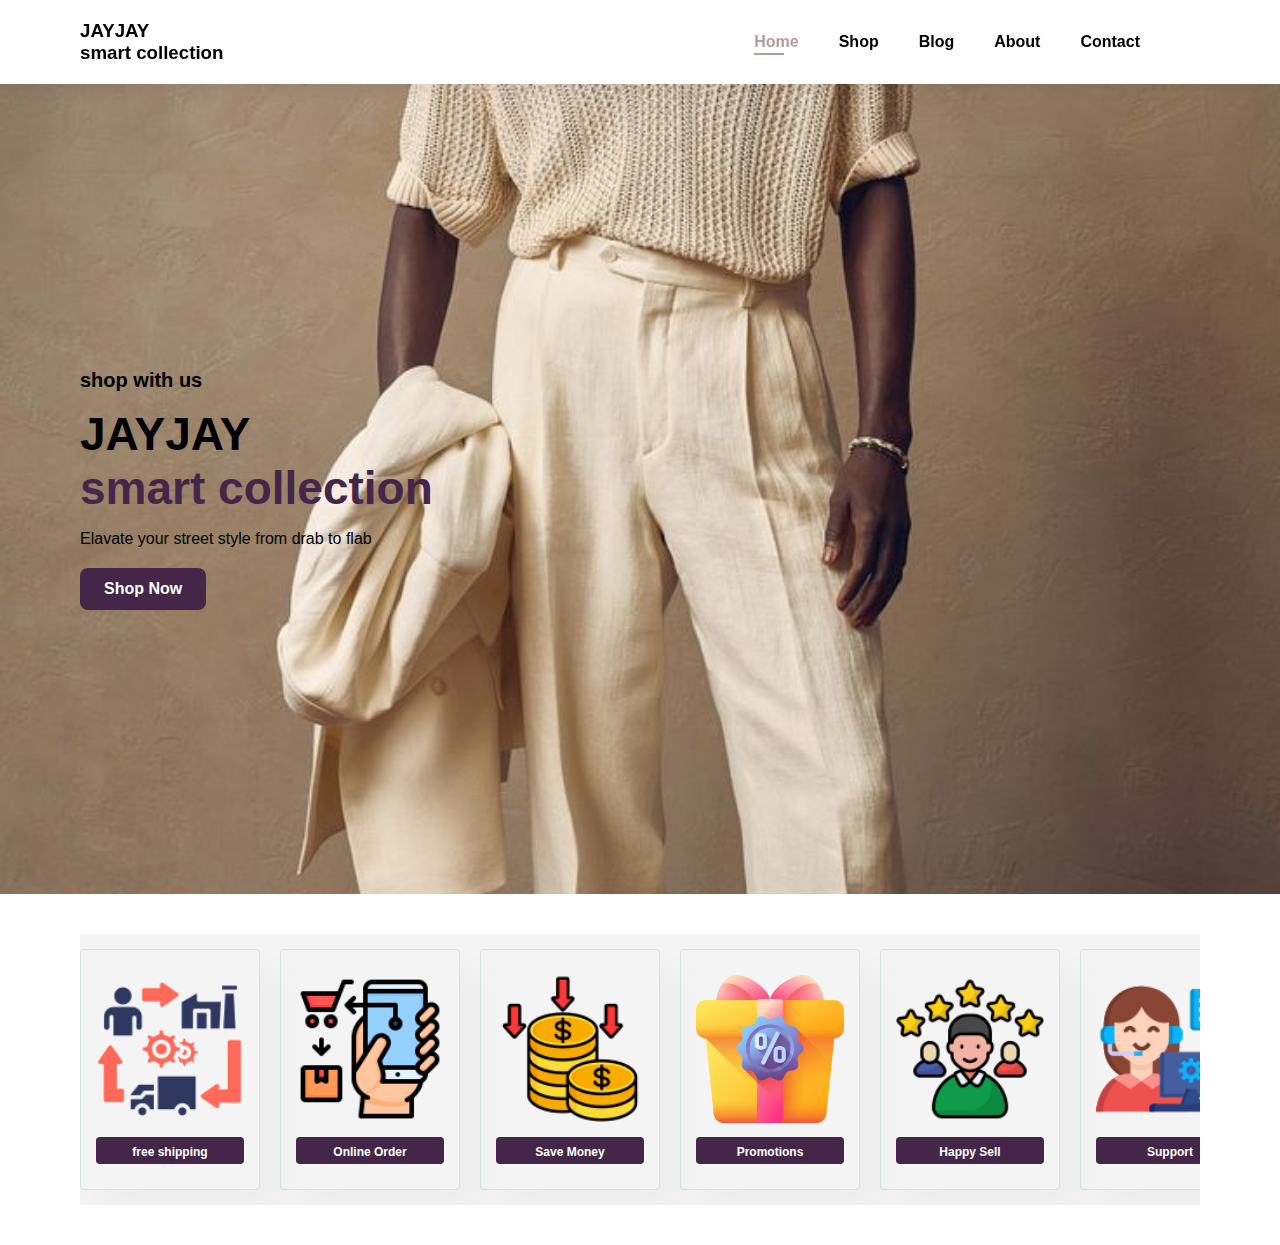
<file: index.html>
<!DOCTYPE html>
<html lang="en">
<head>
    <meta charset="UTF-8">
    <meta name="viewport" content="width=, initial-scale=1.0">
    <title>jayjay collection</title>
    <link rel="stylesheet" href="style.css">
        <link rel="stylesheet" href="https://cdnjs.cloudflare.com/ajax/libs/font-awesome/6.5.2/css/all.min.css" integrity="sha512-SnH5WK+bZxgPHs44uWIX+LLJAJ9/2PkPKZ5QiAj6Ta86w+fsb2TkcmfRyVX3pBnMFcV7oQPJkl9QevSCWr3W6A==" crossorigin="anonymous" referrerpolicy="no-referrer" />
</head>
<body>
    <section id="header">
        <h3>JAYJAY <br> <span>smart collection </span></h3>
         
        <div >
            <ul id="navbar">
                <li> <a class="active" href="index.html">Home</a></li>
                <li> <a href="shop.html">Shop</a></li>
                <li> <a href="blog.html">Blog</a></li>
                <li> <a href="about.html">About</a></li>
                <li> <a href="contact.html">Contact</a></li>
                <li> <a href="cart.html"></a><i class="fa fa-shopping-cart" aria-hidden="true"></i></li>

            </ul>
        </div>
   </section>

   <section id="hero">
    <h4>shop with us</h4>
    <h2>JAYJAY <br> <span>smart collection</span> </h2>
      <p>Elavate your street style from drab to flab</p>
        <button class="custom-button">Shop Now</button>
   </section>

    <section id="features" class="section-p1">

         <div class="scroll-container">
    <div class="scroll-track">

        <div class="fe-box">
           <img src="images/supply-chain.png" alt="" >
           <h6>free shipping</h6>
        </div>

         <div class="fe-box">
           <img src="images/online-shopping.png" alt="" >
           <h6>Online Order</h6>
        </div>

         <div class="fe-box">
           <img src="images/reduce-cost.png" alt="" >
           <h6>Save Money</h6>
        </div>

         <div class="fe-box">
           <img src="images/gift.png" alt="" >
           <h6>Promotions</h6>
        </div>

         <div class="fe-box">
           <img src="images/customer.png" alt="" >
           <h6>Happy Sell</h6>
        </div>

            <div class="fe-box">
            <img src="images/technical-support.png" alt="" >
            <h6>Support</h6>
            </div>

            <div class="fe-box"><img src="images/supply-chain.png" alt=""><h6>Free Shipping</h6></div>
      <div class="fe-box"><img src="images/online-shopping.png" alt=""><h6>Online Order</h6></div>
        <div class="fe-box"><img src="images/reduce-cost.png" alt=""><h6>Save Money</h6></div>
        <div class="fe-box"><img src="images/gift.png" alt=""><h6>Promotions</h6></div>
        <div class="fe-box"><img src="images/customer.png" alt=""><h6>Happy Sell</h6></div>
        </div>
    </div>
    </section>   

    

    <script src="script.js"> </script>
</body>
</html>
</file>
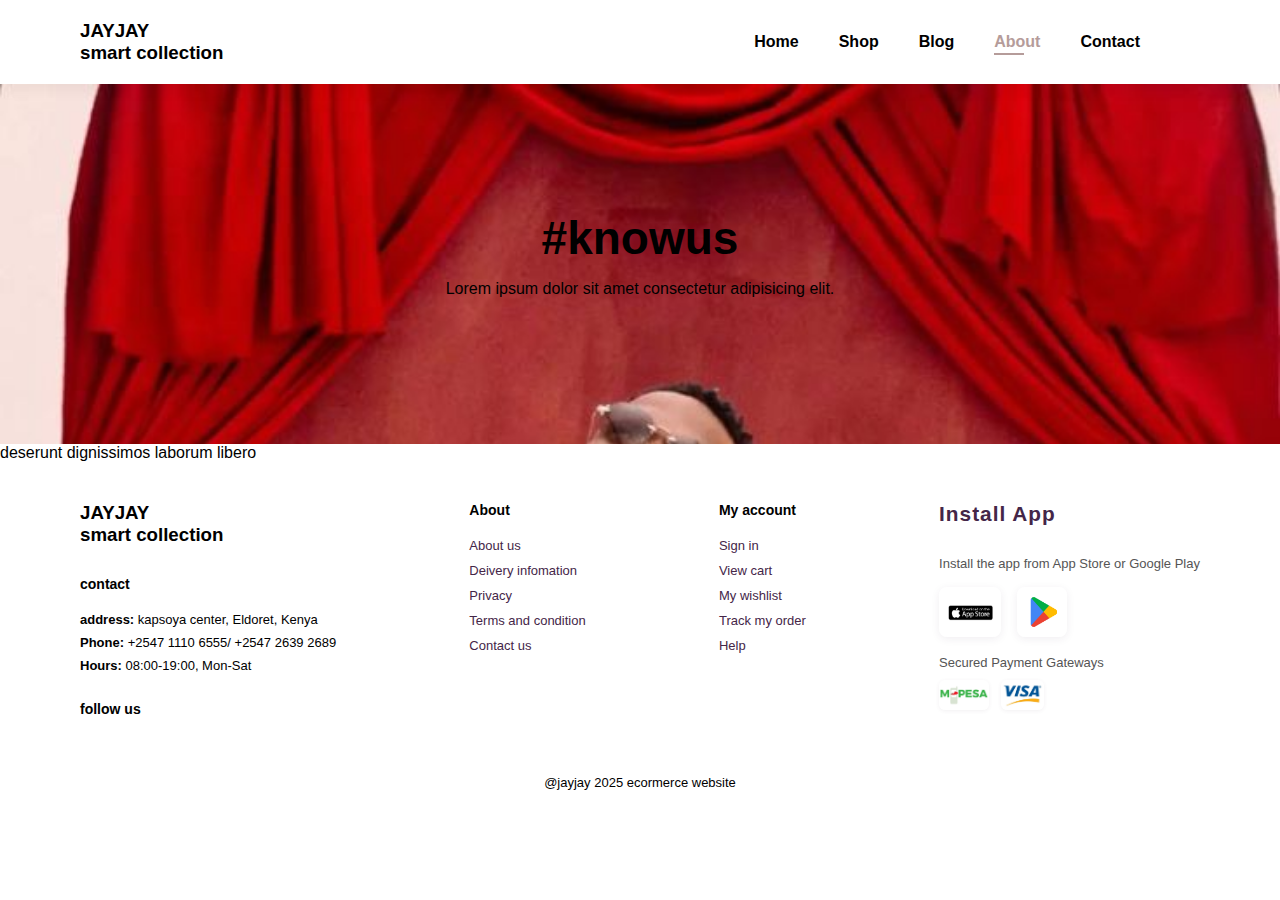
<file: about.html>
<!DOCTYPE html>
<html lang="en">
<head>
    <meta charset="UTF-8">
    <meta name="viewport" content="width=, initial-scale=1.0">
    <title>jayjay collection</title>
    <link rel="stylesheet" href="style.css">
        <link rel="stylesheet" href="https://cdnjs.cloudflare.com/ajax/libs/font-awesome/6.5.2/css/all.min.css" integrity="sha512-SnH5WK+bZxgPHs44uWIX+LLJAJ9/2PkPKZ5QiAj6Ta86w+fsb2TkcmfRyVX3pBnMFcV7oQPJkl9QevSCWr3W6A==" crossorigin="anonymous" referrerpolicy="no-referrer" />
</head>
<body>
    <section id="header">
        <h3>JAYJAY <br> <span>smart collection </span></h3>
         
        <div >
            <ul id="navbar">
                <li> <a class="" href="index.html">Home</a></li>
                <li> <a class="" href="shop.html">Shop</a></li>
                <li> <a  href="blog.html">Blog</a></li>
                <li> <a class="active" href="about.html">About</a></li>
                <li> <a href="contact.html">Contact</a></li>
                <li id="lg-bag"> <a href="cart.html" ></a><i class="fa fa-shopping-cart" aria-hidden="true"></i></li>
                <a href="#" id="close"><i class="far fa-times"></i></a>
            </ul>
        </div>
        <div id="mobile">
             <a href="cart.html"></a><i class="fa fa-shopping-cart" aria-hidden="true"></i>
            <i id="bar" class="fas fa-outdent"></i>
        </div>
   </section>

<section id="page-header" class="blog-header">
    <h2 >#knowus</h2>
    <p>Lorem ipsum dolor sit amet consectetur adipisicing elit.</p>
</section> deserunt dignissimos laborum libero

    <footer class="section-p1">
        <div class="col">
             <h3 class="header">JAYJAY <br> <span>smart collection </span></h3>
              <h4>contact</h4>
              <p> <strong>address:</strong> kapsoya center, Eldoret, Kenya</p>
               <p> <strong>Phone:</strong> +2547 1110 6555/ +2547 2639 2689</p>
                <p> <strong>Hours:</strong> 08:00-19:00, Mon-Sat</p>
                <div class="follow">
                    <h4>follow us</h4>
                    <div class="icon">
                        <i class="fab fa-facebook-f"></i>
                        <i class="fab fa-instagram"></i>
                     <i class="fab fa-pinterest"></i>
                    </div>
                </div>
            
        </div>

        <div class="col">
            <h4>About </h4>
            <a href="#">About us</a>
             <a href="#">Deivery infomation</a>
              <a href="#">Privacy</a>
               <a href="#">Terms and condition </a>
                <a href="#">Contact us</a>
                 
        </div>

        
        <div class="col">
            <h4>My account </h4>
            <a href="#">Sign in</a>
             <a href="#">View cart</a>
              <a href="#">My wishlist</a>
               <a href="#">Track my order </a>
                <a href="#">Help</a>
                 
        </div>

         <div class="col-install">
            <h4 class="install-title">Install App</h4>
            <p class="install-desc">Install the app from App Store or Google Play</p>
            <div class="install-row">
                <img src="images/app store.jpg" alt="App Store" class="install-app-img">
                <img src="images/google play (1).jpg" alt="Google Play" class="install-app-img">
            </div>
            <p class="install-payment-title">Secured Payment Gateways</p>
            <div class="install-payment-row">
                <img src="images/mpesa.jpg" alt="Mpesa" class="install-payment-img">
                <img src="images/visa.jpg" alt="Visa" class="install-payment-img">
            </div>
        </div>

       
        <div class="copyright">
            <p> @jayjay 2025 ecormerce website </p>
        </div>
    </footer>


    <script src="script.js"> </script>
</body>
</html>
</file>
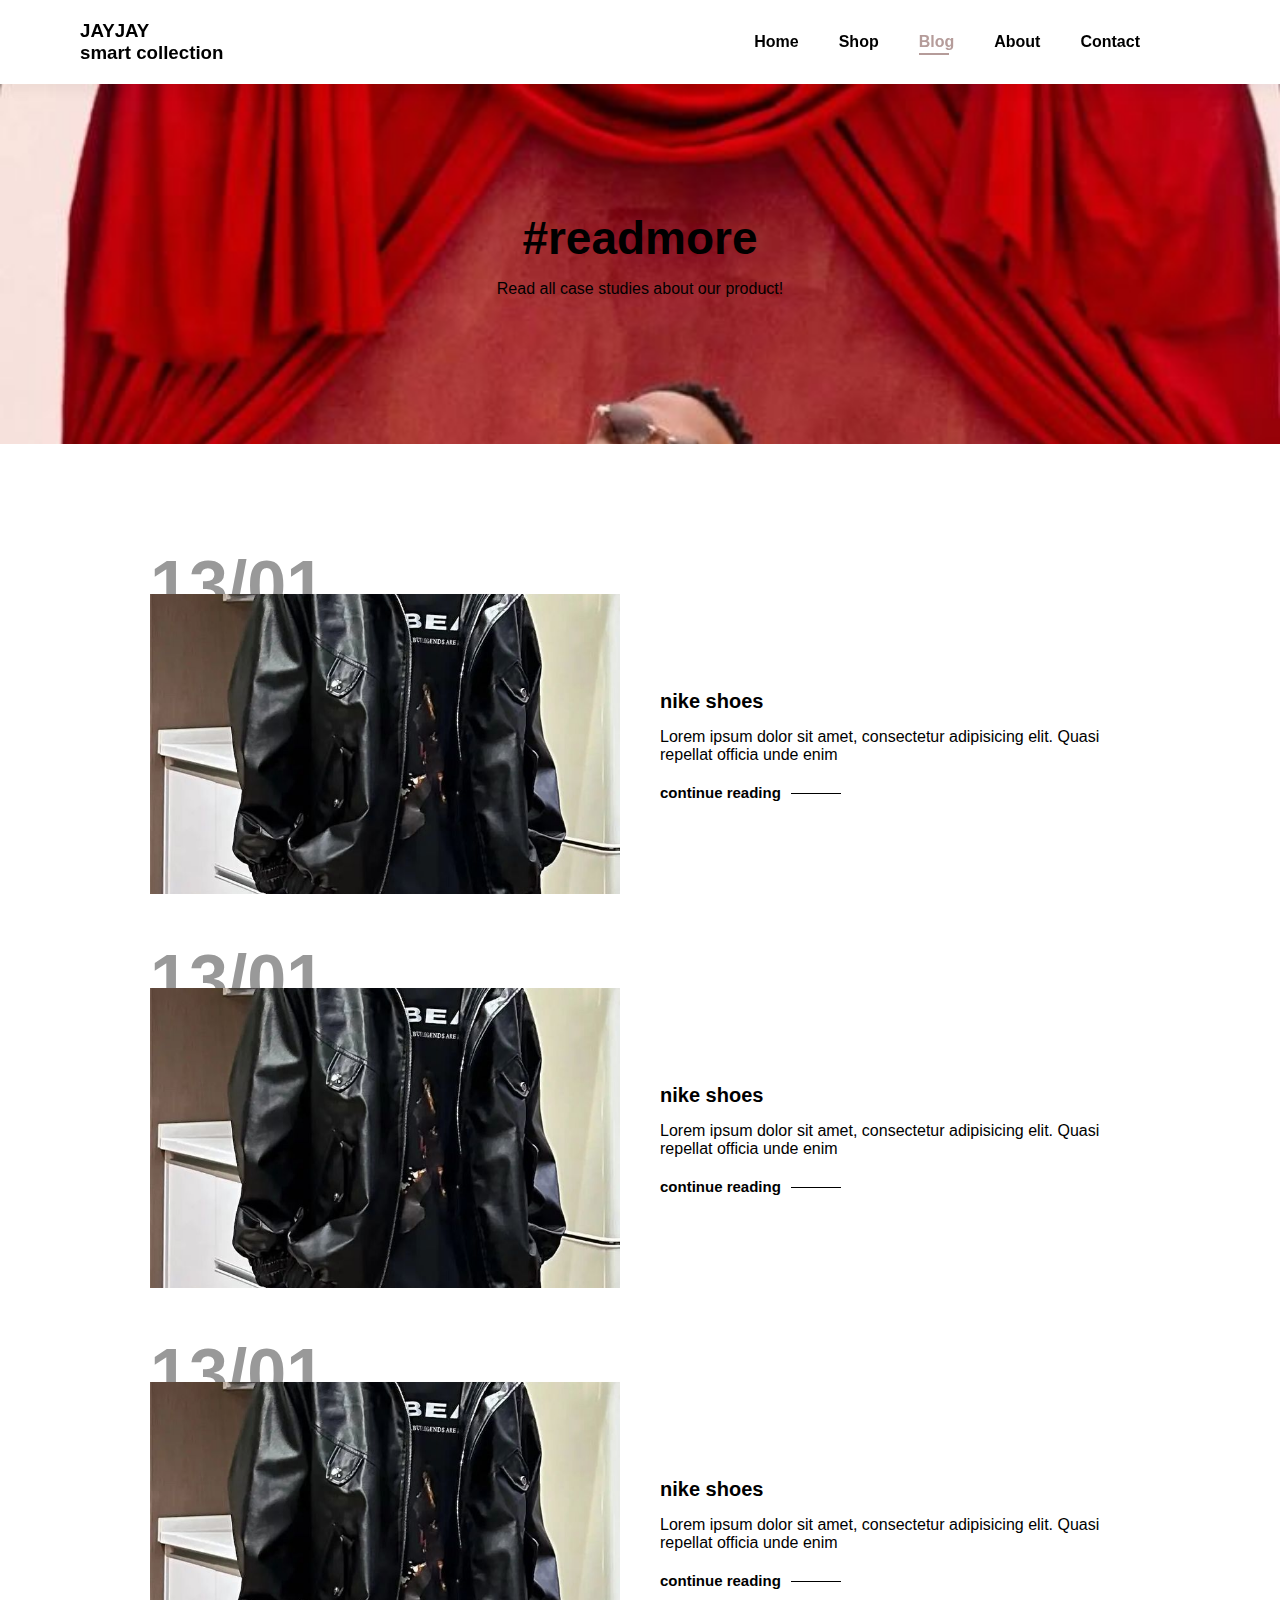
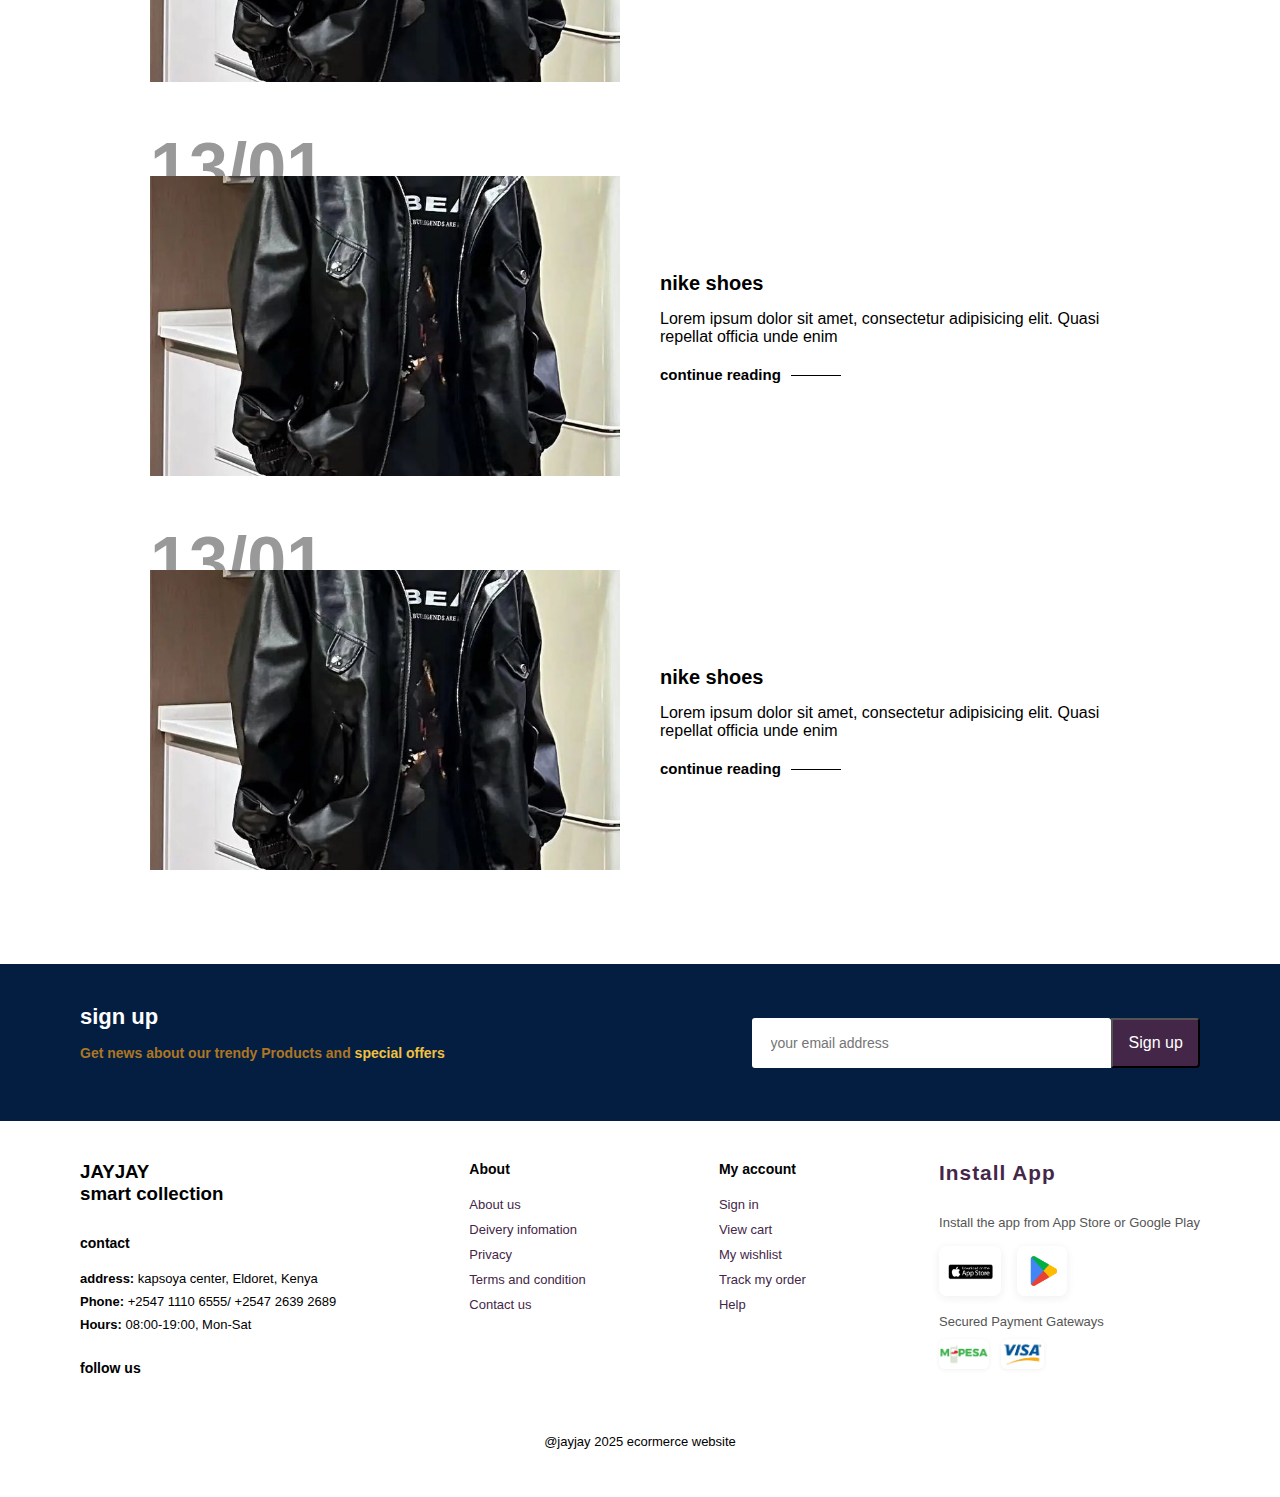
<file: blog.html>
<!DOCTYPE html>
<html lang="en">
<head>
    <meta charset="UTF-8">
    <meta name="viewport" content="width=, initial-scale=1.0">
    <title>jayjay collection</title>
    <link rel="stylesheet" href="style.css">
        <link rel="stylesheet" href="https://cdnjs.cloudflare.com/ajax/libs/font-awesome/6.5.2/css/all.min.css" integrity="sha512-SnH5WK+bZxgPHs44uWIX+LLJAJ9/2PkPKZ5QiAj6Ta86w+fsb2TkcmfRyVX3pBnMFcV7oQPJkl9QevSCWr3W6A==" crossorigin="anonymous" referrerpolicy="no-referrer" />
</head>
<body>
    <section id="header">
        <h3>JAYJAY <br> <span>smart collection </span></h3>
         
        <div >
            <ul id="navbar">
                <li> <a class="" href="index.html">Home</a></li>
                <li> <a class="" href="shop.html">Shop</a></li>
                <li> <a class="active" href="blog.html">Blog</a></li>
                <li> <a href="about.html">About</a></li>
                <li> <a href="contact.html">Contact</a></li>
                <li id="lg-bag"> <a href="cart.html" ></a><i class="fa fa-shopping-cart" aria-hidden="true"></i></li>
                <a href="#" id="close"><i class="far fa-times"></i></a>
            </ul>
        </div>
        <div id="mobile">
             <a href="cart.html"></a><i class="fa fa-shopping-cart" aria-hidden="true"></i>
            <i id="bar" class="fas fa-outdent"></i>
        </div>
   </section>

<section id="page-header" class="blog-header">
    <h2 > #readmore</h2>
    <p>Read all case studies about our product!</p>
</section>
  
<section id="blog">
    <div class="blog-boxs">
        <div class="blog-img">
            <img src="images/millitary jacket.jpg" alt="">
        </div>

        <div class="blog-details">
            <h4>nike shoes</h4>
            <p>Lorem ipsum dolor sit amet, consectetur adipisicing elit. Quasi repellat officia unde enim </p>
                <a href="">continue reading</a>
           
        </div>
        <h1>13/01</h1>
    </div>

    <div class="blog-boxs">
        <div class="blog-img">
            <img src="images/millitary jacket.jpg" alt="">
        </div>

        <div class="blog-details">
            <h4>nike shoes</h4>
            <p>Lorem ipsum dolor sit amet, consectetur adipisicing elit. Quasi repellat officia unde enim </p>
                <a href="">continue reading</a>
           
        </div>
        <h1>13/01</h1>
    </div>

    <div class="blog-boxs">
        <div class="blog-img">
            <img src="images/millitary jacket.jpg" alt="">
        </div>

        <div class="blog-details">
            <h4>nike shoes</h4>
            <p>Lorem ipsum dolor sit amet, consectetur adipisicing elit. Quasi repellat officia unde enim </p>
                <a href="">continue reading</a>
           
        </div>
        <h1>13/01</h1>
    </div>

    <div class="blog-boxs">
        <div class="blog-img">
            <img src="images/millitary jacket.jpg" alt="">
        </div>

        <div class="blog-details">
            <h4>nike shoes</h4>
            <p>Lorem ipsum dolor sit amet, consectetur adipisicing elit. Quasi repellat officia unde enim </p>
                <a href="">continue reading</a>
           
        </div>
        <h1>13/01</h1>
    </div>

    <div class="blog-boxs">
        <div class="blog-img">
            <img src="images/millitary jacket.jpg" alt="">
        </div>

        <div class="blog-details">
            <h4>nike shoes</h4>
            <p>Lorem ipsum dolor sit amet, consectetur adipisicing elit. Quasi repellat officia unde enim </p>
                <a href="">continue reading</a>
           
        </div>
        <h1>13/01</h1>
    </div>

</section>

   
    <section id="newsletter" class="section-p1">
        <div class="newstext">
            <h4>sign up </h4>
            <p> Get news about our trendy Products and <span> special offers</span></p>
        </div>

        <div class="form">
 <input type="text" placeholder="your email address">
 <button class="">Sign up</button>
        </div>
    </section>

    <footer class="section-p1">
        <div class="col">
             <h3 class="header">JAYJAY <br> <span>smart collection </span></h3>
              <h4>contact</h4>
              <p> <strong>address:</strong> kapsoya center, Eldoret, Kenya</p>
               <p> <strong>Phone:</strong> +2547 1110 6555/ +2547 2639 2689</p>
                <p> <strong>Hours:</strong> 08:00-19:00, Mon-Sat</p>
                <div class="follow">
                    <h4>follow us</h4>
                    <div class="icon">
                        <i class="fab fa-facebook-f"></i>
                        <i class="fab fa-instagram"></i>
                     <i class="fab fa-pinterest"></i>
                    </div>
                </div>
            
        </div>

        <div class="col">
            <h4>About </h4>
            <a href="#">About us</a>
             <a href="#">Deivery infomation</a>
              <a href="#">Privacy</a>
               <a href="#">Terms and condition </a>
                <a href="#">Contact us</a>
                 
        </div>

        
        <div class="col">
            <h4>My account </h4>
            <a href="#">Sign in</a>
             <a href="#">View cart</a>
              <a href="#">My wishlist</a>
               <a href="#">Track my order </a>
                <a href="#">Help</a>
                 
        </div>

         <div class="col-install">
            <h4 class="install-title">Install App</h4>
            <p class="install-desc">Install the app from App Store or Google Play</p>
            <div class="install-row">
                <img src="images/app store.jpg" alt="App Store" class="install-app-img">
                <img src="images/google play (1).jpg" alt="Google Play" class="install-app-img">
            </div>
            <p class="install-payment-title">Secured Payment Gateways</p>
            <div class="install-payment-row">
                <img src="images/mpesa.jpg" alt="Mpesa" class="install-payment-img">
                <img src="images/visa.jpg" alt="Visa" class="install-payment-img">
            </div>
        </div>

     
        <div class="copyright">
            <p> @jayjay 2025 ecormerce website </p>
        </div>
    </footer>


    <script src="script.js"> </script>
</body>
</html>
</file>
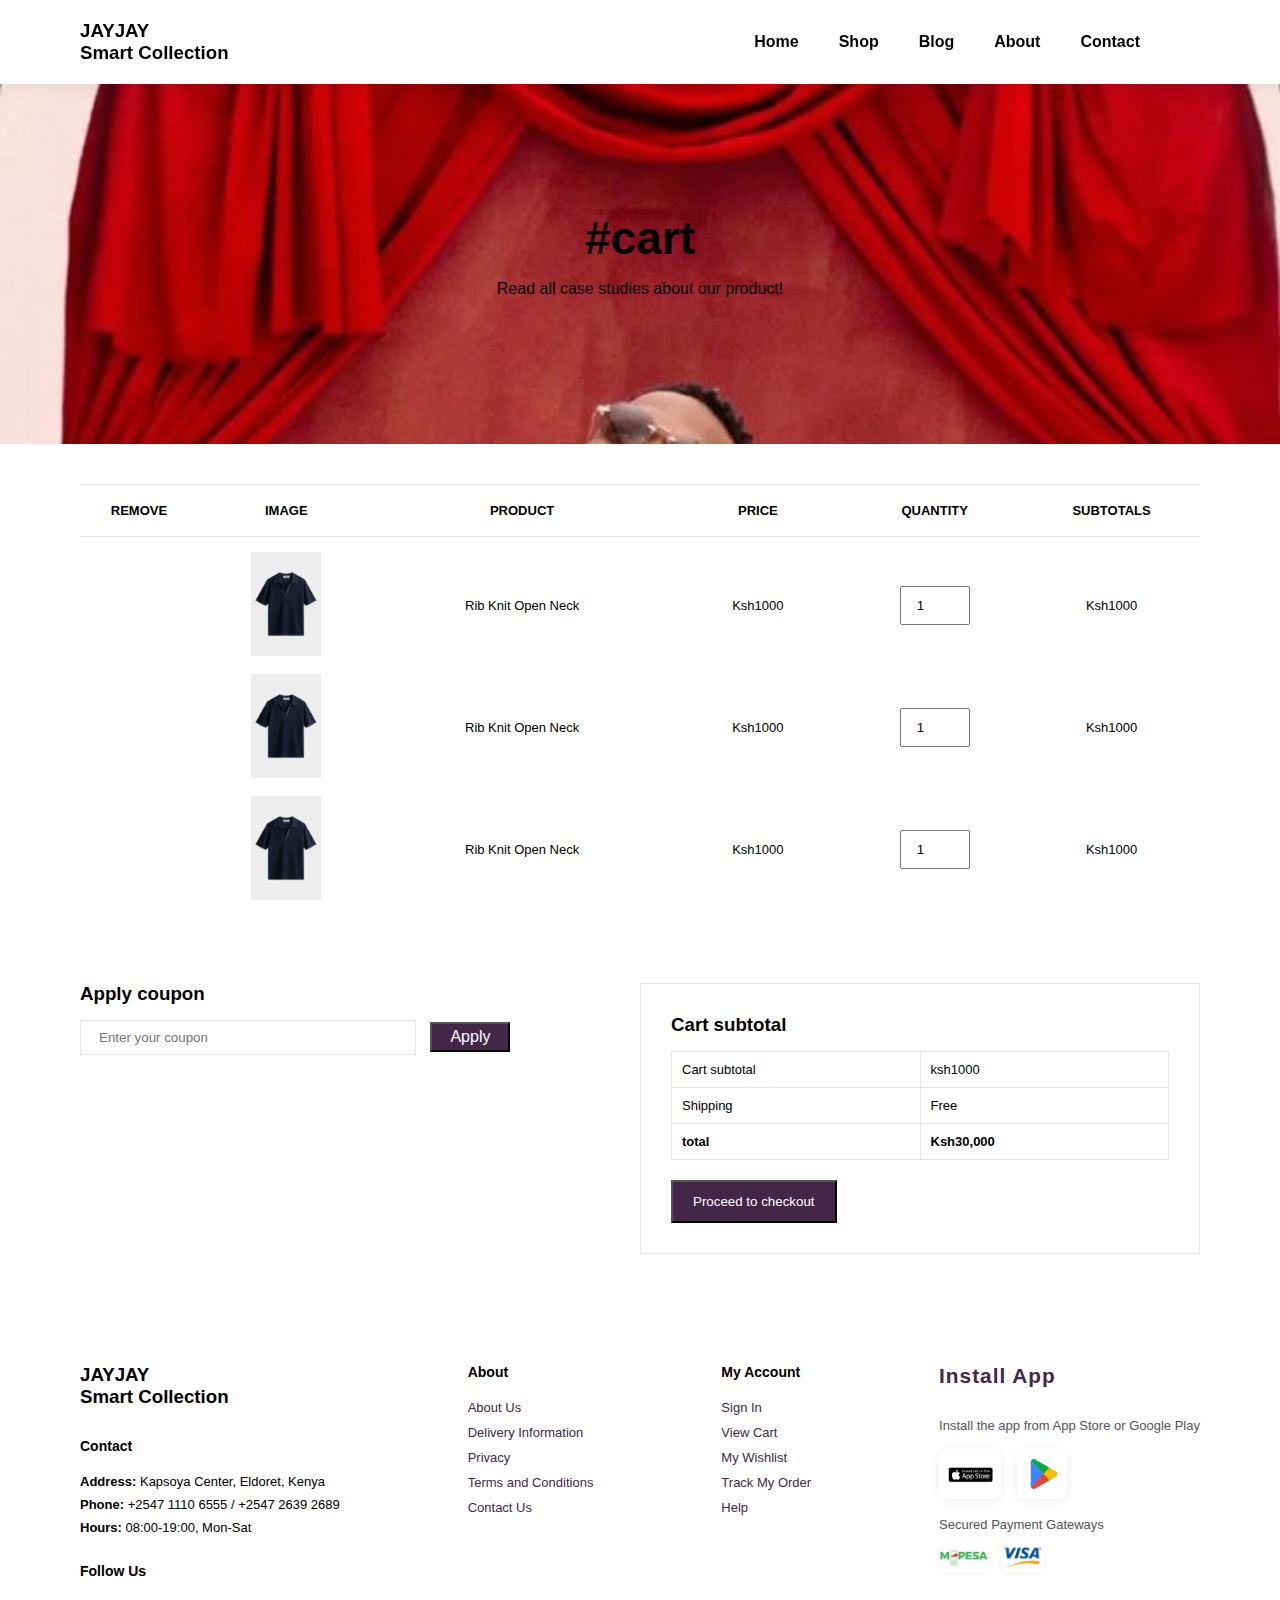
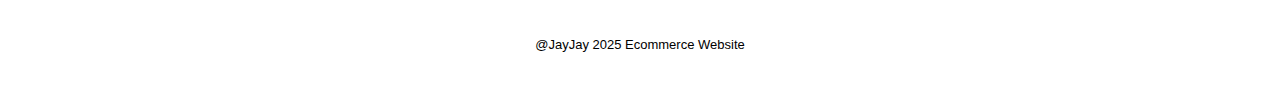
<file: cart.html>
<!DOCTYPE html>
<html lang="en">
<head>
    <meta charset="UTF-8">
    <meta name="viewport" content="width=device-width, initial-scale=1.0">
    <title>JayJay Collection</title>
    <link rel="stylesheet" href="style.css">
    <link rel="stylesheet" href="https://cdnjs.cloudflare.com/ajax/libs/font-awesome/6.5.2/css/all.min.css" integrity="sha512-SnH5WK+bZxgPHs44uWIX+LLJAJ9/2PkPKZ5QiAj6Ta86w+fsb2TkcmfRyVX3pBnMFcV7oQPJkl9QevSCWr3W6A==" crossorigin="anonymous" referrerpolicy="no-referrer" />
</head>
<body>

    <!-- HEADER -->
    <section id="header">
        <h3>JAYJAY <br> <span>Smart Collection</span></h3>
        <div>
            <ul id="navbar">
                <li><a href="index.html">Home</a></li>
                <li><a href="shop.html">Shop</a></li>
                <li><a href="blog.html">Blog</a></li>
                <li><a href="about.html">About</a></li>
                <li><a href="contact.html">Contact</a></li>
                <li id="lg-bag" class="active" ><a href="cart.html"><i class="fa fa-shopping-cart" aria-hidden="true"></i></a></li>
                <a href="#" id="close"><i class="far fa-times"></i></a>
            </ul>
        </div>
        <div id="mobile">
            <a href="cart.html"><i class="fa fa-shopping-cart" aria-hidden="true"></i></a>
            <i id="bar" class="fas fa-outdent"></i>
        </div>
    </section>

    <!-- PAGE HEADER -->
    <section id="page-header" class="blog-header">
        <h2>#cart</h2>
        <p>Read all case studies about our product!</p>
    </section>

<section id="cart" class="section-p1">
    <table width="100%">
<thead>
    <tr>
        <td>Remove</td>
        <td>Image</td>
        <td>Product</td>
        <td>Price</td>
        <td>Quantity</td>
        <td>Subtotals</td>
    </tr>
</thead>

<tbody>
    <tr>
        <td><a href=""><i class="far fa-times-circle"></i></a></td>
        <td><img src="images/cloth1.jpg" alt=""></td>
        <td>Rib Knit Open Neck</td>
        <td>Ksh1000</td>
        <td><input type="number" value="1"></td>
        <td>Ksh1000</td>
    </tr>

       <tr>
        <td><a href=""><i class="far fa-times-circle"></i></a></td>
        <td><img src="images/cloth1.jpg" alt=""></td>
        <td>Rib Knit Open Neck</td>
        <td>Ksh1000</td>
        <td><input type="number" value="1"></td>
        <td>Ksh1000</td>
    </tr>

       <tr>
        <td><a href=""><i class="far fa-times-circle"></i></a></td>
        <td><img src="images/cloth1.jpg" alt=""></td>
        <td>Rib Knit Open Neck</td>
        <td>Ksh1000</td>
        <td><input type="number" value="1"></td>
        <td>Ksh1000</td>
    </tr>
</tbody>
    </table>
</section>
<section id="cart-add" class="section-p1">
    <div id="coupon">
        <h3>Apply coupon</h3>
        <div >
            <input type="text" placeholder="Enter your coupon">
            <button class="normal">Apply</button>
        </div>
    </div>

    <div id="subtotal">
        <h3>Cart subtotal </h3>
        <table>
            <tr>
                <td>Cart subtotal</td>
                <td>ksh1000</td>
            </tr>
            <tr>
                <td>Shipping</td>
                <td>Free</td>
            </tr>

            <tr>
                <td><strong>total</strong></td>
                <td><strong>Ksh30,000</strong></td>
            </tr>
        </table>
        <button class="normbtn">Proceed to checkout</button>
    </div>
</section>
    <!-- FOOTER -->
    <footer class="section-p1">
        <div class="col">
            <h3 class="header">JAYJAY <br> <span>Smart Collection</span></h3>
            <h4>Contact</h4>
            <p><strong>Address:</strong> Kapsoya Center, Eldoret, Kenya</p>
            <p><strong>Phone:</strong> +2547 1110 6555 / +2547 2639 2689</p>
            <p><strong>Hours:</strong> 08:00-19:00, Mon-Sat</p>
            <div class="follow">
                <h4>Follow Us</h4>
                <div class="icon">
                    <i class="fab fa-facebook-f"></i>
                    <i class="fab fa-instagram"></i>
                    <i class="fab fa-pinterest"></i>
                </div>
            </div>
        </div>

        <div class="col">
            <h4>About</h4>
            <a href="#">About Us</a>
            <a href="#">Delivery Information</a>
            <a href="#">Privacy</a>
            <a href="#">Terms and Conditions</a>
            <a href="#">Contact Us</a>
        </div>

        <div class="col">
            <h4>My Account</h4>
            <a href="#">Sign In</a>
            <a href="#">View Cart</a>
            <a href="#">My Wishlist</a>
            <a href="#">Track My Order</a>
            <a href="#">Help</a>
        </div>

        <div class="col-install">
            <h4 class="install-title">Install App</h4>
            <p class="install-desc">Install the app from App Store or Google Play</p>
            <div class="install-row">
                <img src="images/app store.jpg" alt="App Store" class="install-app-img">
                <img src="images/google play (1).jpg" alt="Google Play" class="install-app-img">
            </div>
            <p class="install-payment-title">Secured Payment Gateways</p>
            <div class="install-payment-row">
                <img src="images/mpesa.jpg" alt="Mpesa" class="install-payment-img">
                <img src="images/visa.jpg" alt="Visa" class="install-payment-img">
            </div>
        </div>

        <div class="copyright">
            <p>@JayJay 2025 Ecommerce Website</p>
        </div>
    </footer>

    <script src="script.js"></script>
</body>
</html>
</file>
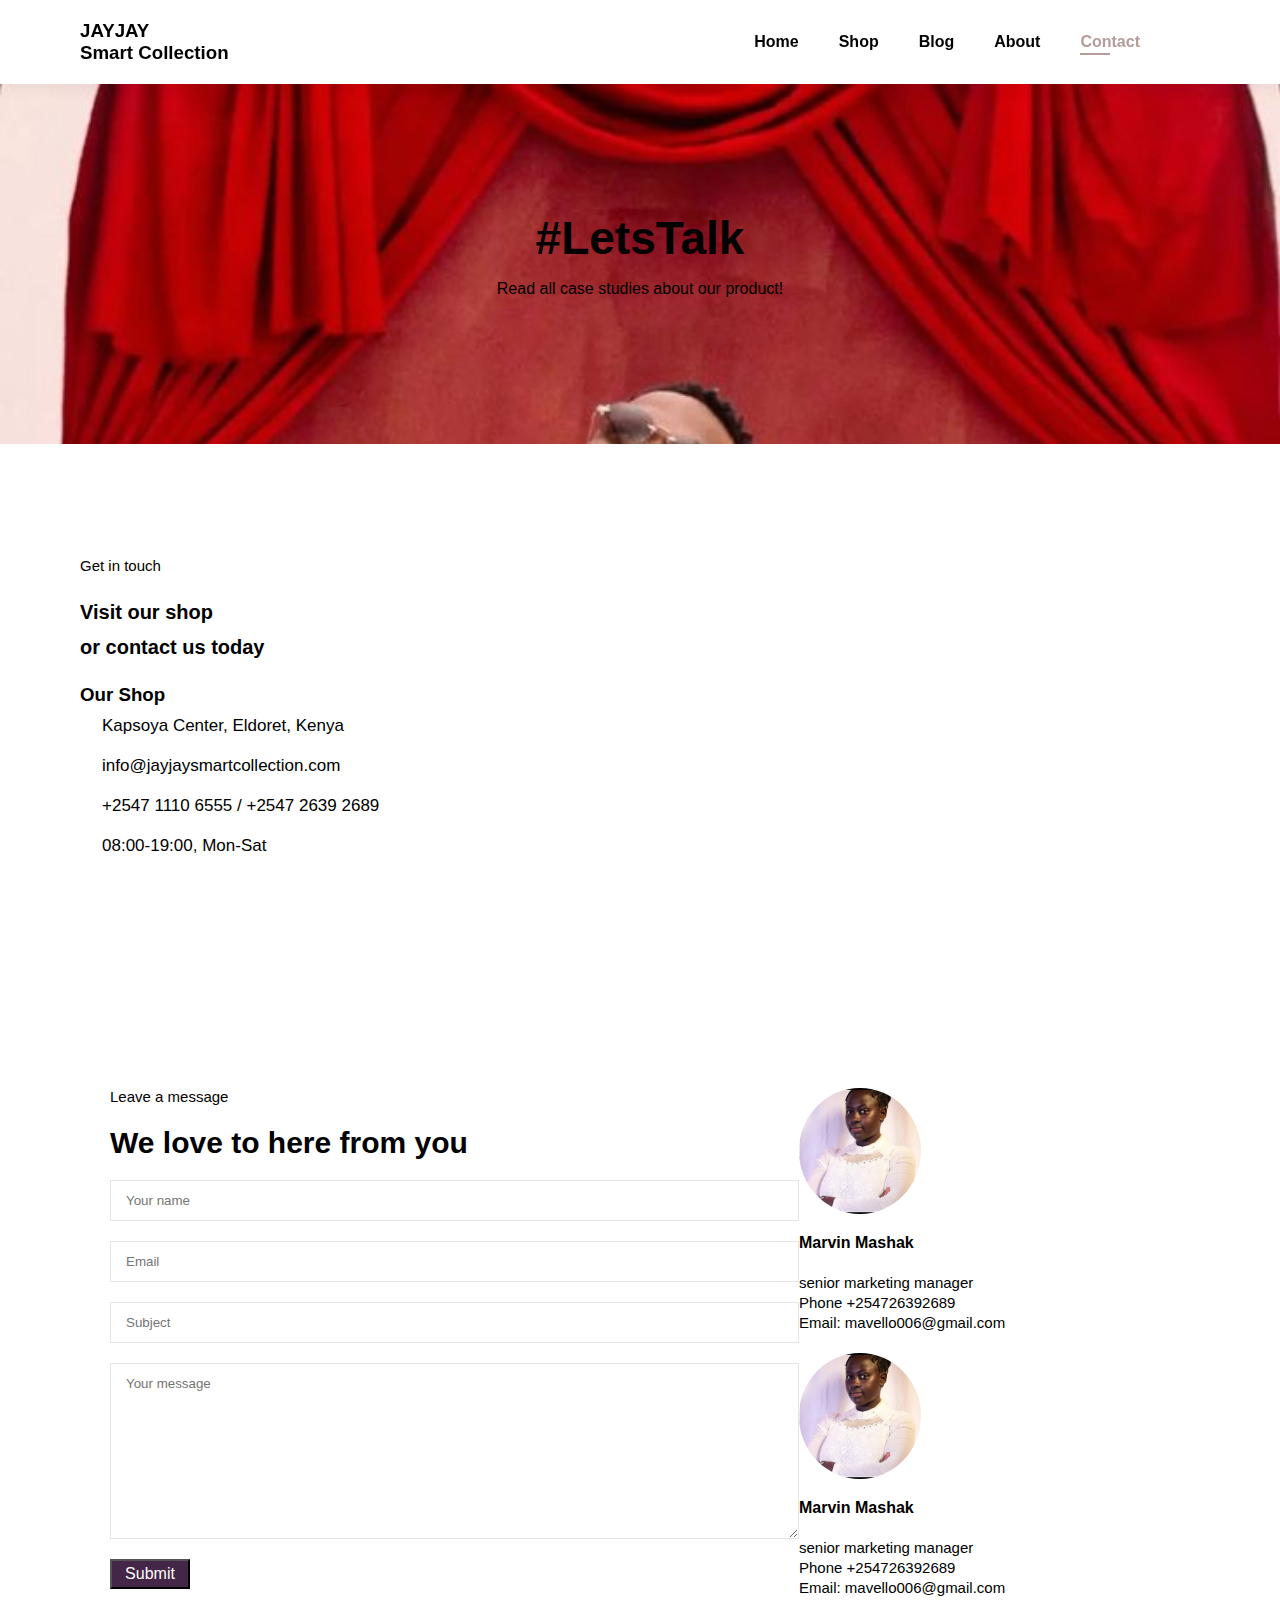
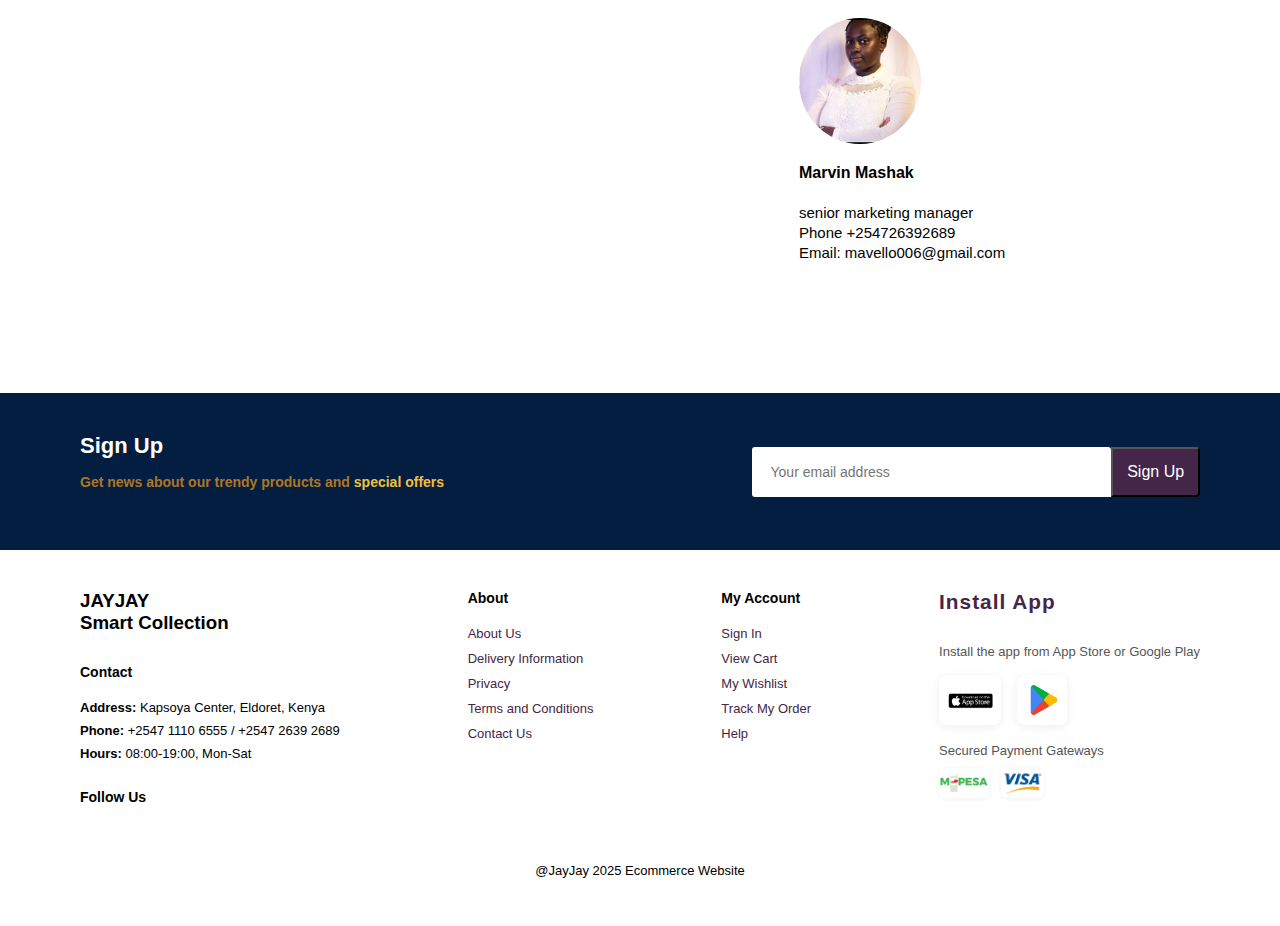
<file: contact.html>
<!DOCTYPE html>
<html lang="en">
<head>
    <meta charset="UTF-8">
    <meta name="viewport" content="width=device-width, initial-scale=1.0">
    <title>JayJay Collection</title>
    <link rel="stylesheet" href="style.css">
    <link rel="stylesheet" href="https://cdnjs.cloudflare.com/ajax/libs/font-awesome/6.5.2/css/all.min.css" integrity="sha512-SnH5WK+bZxgPHs44uWIX+LLJAJ9/2PkPKZ5QiAj6Ta86w+fsb2TkcmfRyVX3pBnMFcV7oQPJkl9QevSCWr3W6A==" crossorigin="anonymous" referrerpolicy="no-referrer" />
</head>
<body>

    <!-- HEADER -->
    <section id="header">
        <h3>JAYJAY <br> <span>Smart Collection</span></h3>
        <div>
            <ul id="navbar">
                <li><a href="index.html">Home</a></li>
                <li><a href="shop.html">Shop</a></li>
                <li><a href="blog.html">Blog</a></li>
                <li><a href="about.html">About</a></li>
                <li><a class="active" href="contact.html">Contact</a></li>
                <li id="lg-bag"><a href="cart.html"><i class="fa fa-shopping-cart" aria-hidden="true"></i></a></li>
                <a href="#" id="close"><i class="far fa-times"></i></a>
            </ul>
        </div>
        <div id="mobile">
            <a href="cart.html"><i class="fa fa-shopping-cart" aria-hidden="true"></i></a>
            <i id="bar" class="fas fa-outdent"></i>
        </div>
    </section>

    <!-- PAGE HEADER -->
    <section id="page-header" class="blog-header">
        <h2>#LetsTalk</h2>
        <p>Read all case studies about our product!</p>
    </section>

    <!-- CONTACT DETAILS -->
    <section id="contact-details" class="section-p1">
        <div class="details">
            <span>Get in touch</span>
            <h2>Visit our shop <br> or contact us today</h2>
            <h3>Our Shop</h3>
            <ul class="contact-list" style="padding:0; margin:0; list-style:none;">
                <li>
                    <i class="fa-solid fa-map-marker-alt"></i>
                    <p>Kapsoya Center, Eldoret, Kenya</p>
                </li>
                <li>
                    <i class="fa-regular fa-envelope"></i>
                    <p>info@jayjaysmartcollection.com</p>
                </li>
                <li>
                    <i class="fa-solid fa-phone"></i>
                    <p>+2547 1110 6555 / +2547 2639 2689</p>
                </li>
                <li>
                    <i class="fa-regular fa-clock"></i>
                    <p>08:00-19:00, Mon-Sat</p>
                </li>
            </ul>
        </div>

        <div class="map">
            <iframe src="https://www.google.com/maps/embed?pb=!1m18!1m12!1m3!1d15958.61807703288!2d35.281523871968666!3d0.5191835730717133!2m3!1f0!2f0!3f0!3m2!1i1024!2i768!4f13.1!3m3!1m2!1s0x178101811d85c6c5%3A0x6ea472a376fc552f!2sKapsoya%20Shopping%20Centre!5e0!3m2!1sen!2ske!4v1755167773271!5m2!1sen!2ske"
                width="600" height="450" style="border:0;" allowfullscreen="" loading="lazy" 
                referrerpolicy="no-referrer-when-downgrade"></iframe>
        </div>
    </section>

    <section id="form-details">
        <div id="gf">
        <form action="" >
            <span>Leave a message</span>
            <h2>We love to here from you</h2>
          <input type="text" placeholder="Your name">
          <input type="text" placeholder="Email">
          <input type="text" placeholder="Subject">
         <textarea name="" id="" cols="30" rows="10" placeholder="Your message"></textarea>
         <button class="normal">Submit</button>
        </form>

        <div class="people">
            <div>
                <img  src="images/MJ.png" alt="" class="MJ">
                <p class="Mp"><span class="sp">Marvin Mashak</span> <br>senior marketing manager <br>Phone +254726392689
                <br>Email: mavello006@gmail.com</p>
            </div>

                 <div>
                <img  src="images/MJ.png" alt="" class="MJ">
                <p class="Mp"><span class="sp">Marvin Mashak</span> <br>senior marketing manager <br>Phone +254726392689
                <br>Email: mavello006@gmail.com</p>
            </div>

                 <div>
                <img  src="images/MJ.png" alt="" class="MJ">
                <p class="Mp"><span class="sp">Marvin Mashak</span> <br>senior marketing manager <br>Phone +254726392689
                <br>Email: mavello006@gmail.com</p>
            </div>

        </div>
        </div>
    </section>



    <!-- NEWSLETTER -->
    <section id="newsletter" class="section-p1">
        <div class="newstext">
            <h4>Sign Up</h4>
            <p>Get news about our trendy products and <span>special offers</span></p>
        </div>
        <div class="form">
            <input type="text" placeholder="Your email address">
            <button>Sign Up</button>
        </div>
    </section>

    <!-- FOOTER -->
    <footer class="section-p1">
        <div class="col">
            <h3 class="header">JAYJAY <br> <span>Smart Collection</span></h3>
            <h4>Contact</h4>
            <p><strong>Address:</strong> Kapsoya Center, Eldoret, Kenya</p>
            <p><strong>Phone:</strong> +2547 1110 6555 / +2547 2639 2689</p>
            <p><strong>Hours:</strong> 08:00-19:00, Mon-Sat</p>
            <div class="follow">
                <h4>Follow Us</h4>
                <div class="icon">
                    <i class="fab fa-facebook-f"></i>
                    <i class="fab fa-instagram"></i>
                    <i class="fab fa-pinterest"></i>
                </div>
            </div>
        </div>

        <div class="col">
            <h4>About</h4>
            <a href="#">About Us</a>
            <a href="#">Delivery Information</a>
            <a href="#">Privacy</a>
            <a href="#">Terms and Conditions</a>
            <a href="#">Contact Us</a>
        </div>

        <div class="col">
            <h4>My Account</h4>
            <a href="#">Sign In</a>
            <a href="#">View Cart</a>
            <a href="#">My Wishlist</a>
            <a href="#">Track My Order</a>
            <a href="#">Help</a>
        </div>

        <div class="col-install">
            <h4 class="install-title">Install App</h4>
            <p class="install-desc">Install the app from App Store or Google Play</p>
            <div class="install-row">
                <img src="images/app store.jpg" alt="App Store" class="install-app-img">
                <img src="images/google play (1).jpg" alt="Google Play" class="install-app-img">
            </div>
            <p class="install-payment-title">Secured Payment Gateways</p>
            <div class="install-payment-row">
                <img src="images/mpesa.jpg" alt="Mpesa" class="install-payment-img">
                <img src="images/visa.jpg" alt="Visa" class="install-payment-img">
            </div>
        </div>

        <div class="copyright">
            <p>@JayJay 2025 Ecommerce Website</p>
        </div>
    </footer>

    <script src="script.js"></script>
</body>
</html>
</file>
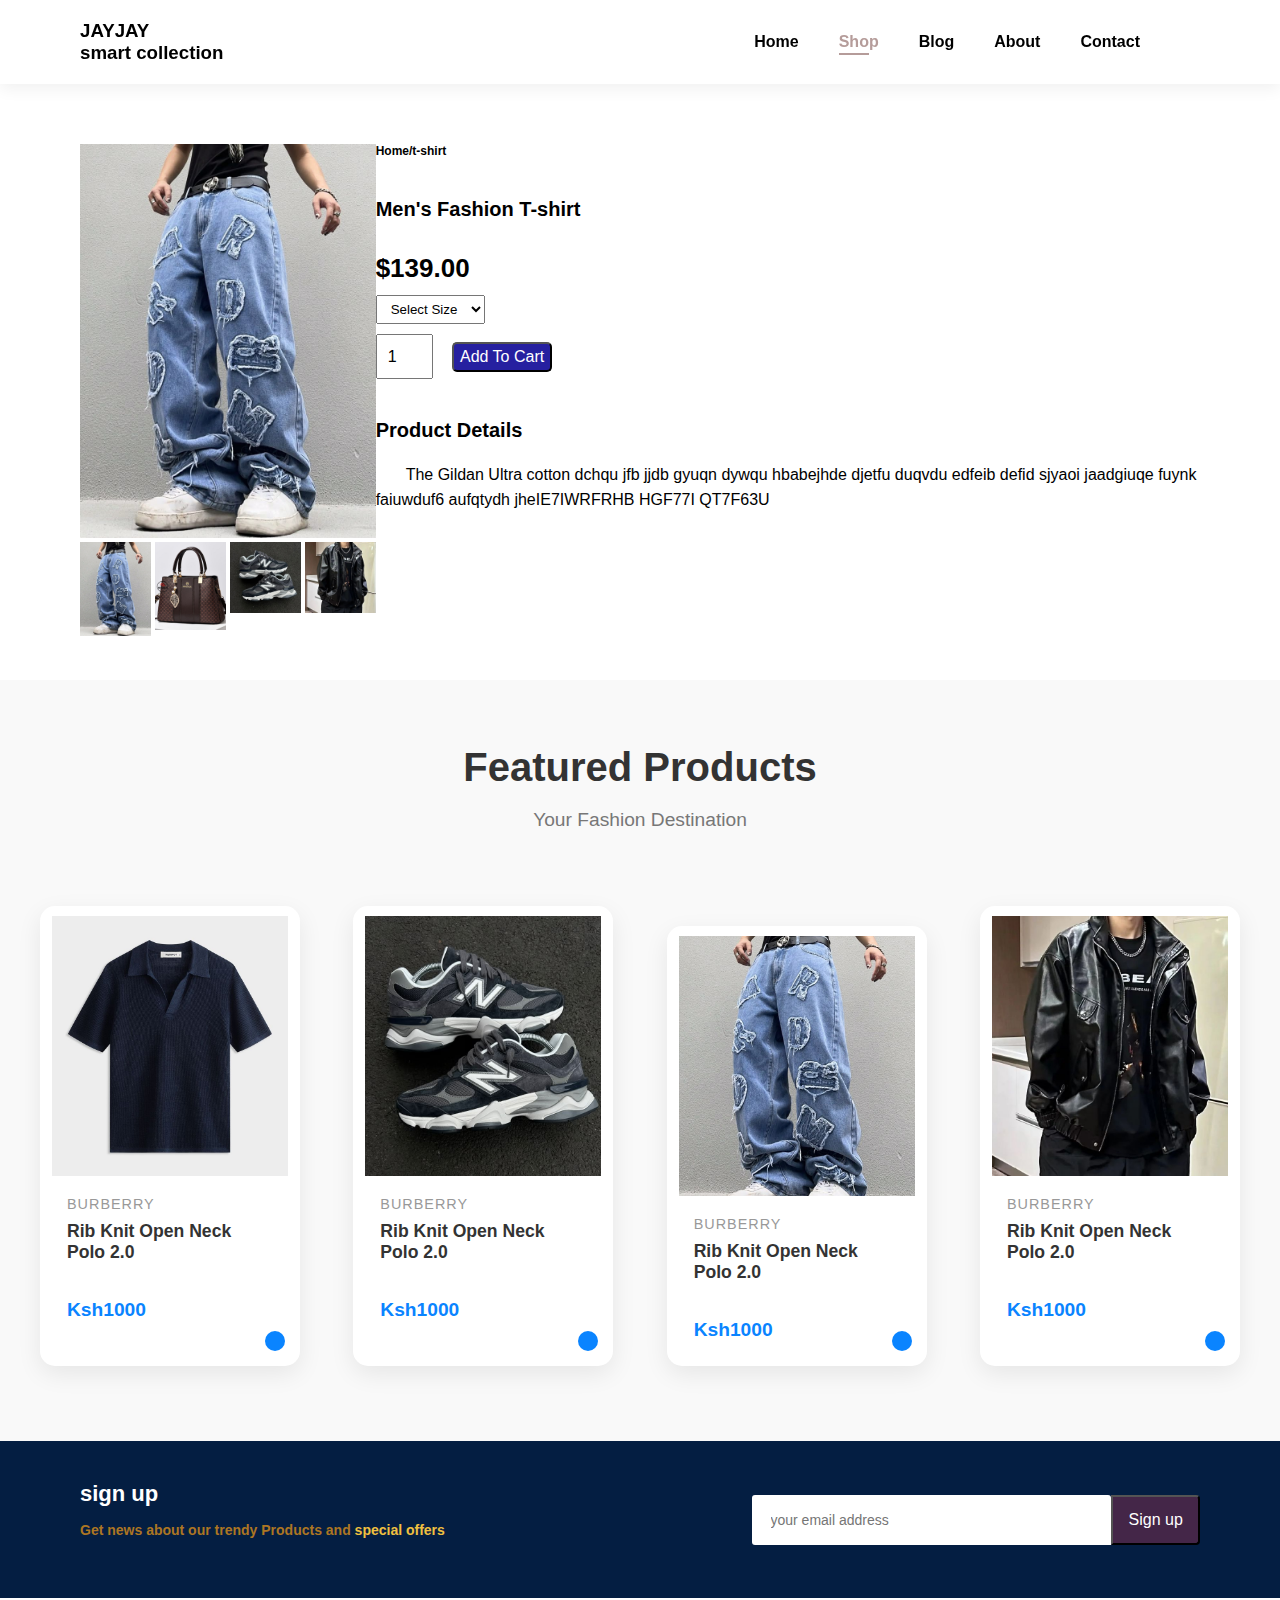
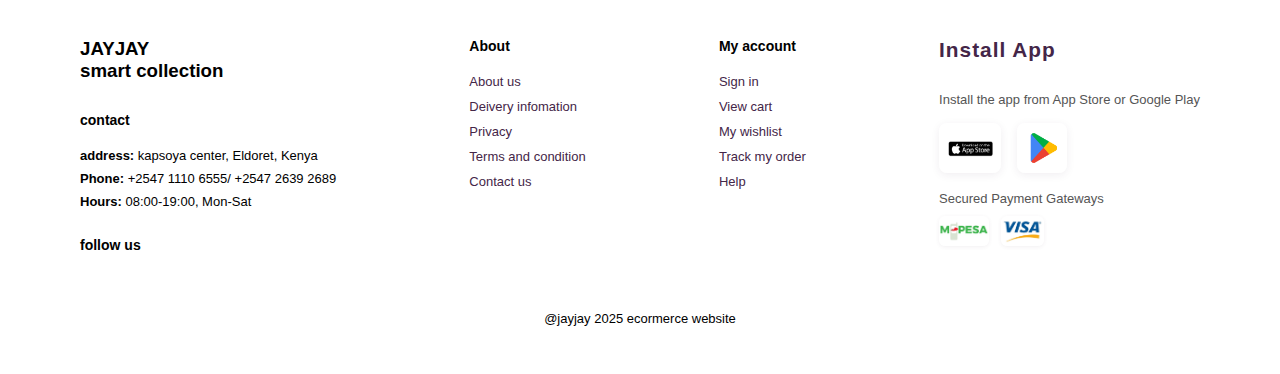
<file: product.html>
<!DOCTYPE html>
<html lang="en">
<head>
    <meta charset="UTF-8">
    <meta name="viewport" content="width=, initial-scale=1.0">
    <title>jayjay collection</title>
    <link rel="stylesheet" href="style.css">
        <link rel="stylesheet" href="https://cdnjs.cloudflare.com/ajax/libs/font-awesome/6.5.2/css/all.min.css" integrity="sha512-SnH5WK+bZxgPHs44uWIX+LLJAJ9/2PkPKZ5QiAj6Ta86w+fsb2TkcmfRyVX3pBnMFcV7oQPJkl9QevSCWr3W6A==" crossorigin="anonymous" referrerpolicy="no-referrer" />
</head>
<body>
    <section id="header">
        <h3>JAYJAY <br> <span>smart collection </span></h3>
         
        <div >
            <ul id="navbar">
                <li> <a class="" href="index.html">Home</a></li>
                <li> <a class="active" href="shop.html">Shop</a></li>
                <li> <a href="blog.html">Blog</a></li>
                <li> <a href="about.html">About</a></li>
                <li> <a href="contact.html">Contact</a></li>
                <li id="lg-bag"> <a href="cart.html" ></a><i class="fa fa-shopping-cart" aria-hidden="true"></i></li>
                <a href="#" id="close"><i class="far fa-times"></i></a>
            </ul>
        </div>
        <div id="mobile">
             <a href="cart.html"></a><i class="fa fa-shopping-cart" aria-hidden="true"></i>
            <i id="bar" class="fas fa-outdent"></i>
        </div>
   </section>
   

   <section id="prodetails" class="section-p1">
    <div class="single-pro-image">
        <img src="images/loose wide jeans.jpg" alt="" width="100%" id="MainImg">
        <div class="small-img-group">
        <div class="small-img-col"> 
            <img src="images/loose wide jeans.jpg" alt="" width="100%" class="small-img">
        </div>

         <div class="small-img-col"> 
            <img src="images/handbag.jpg" alt="" width="100%" class="small-img">
        </div>

         <div class="small-img-col"> 
            <img src="images/New Balance 9060.jpg" alt="" width="100%" class="small-img">
        </div>

         <div class="small-img-col"> 
            <img src="images/millitary jacket.jpg" alt="" width="100%" class="small-img">
        </div>
     </div>
    </div>
    <div class="single-pro-details">
        <h6>Home/t-shirt</h6>
        <h4> Men's Fashion T-shirt</h4>
        <h2>$139.00</h2>
        <select> 
         <option >Select Size</option>
               <option >XL</option>
               <option >XXL</option>
               <option >Smart</option>
               <option >Large</option>
        </select>
        <input type="number" value="1">
        <button class="normal">Add To Cart </button>
        <h4>Product Details</h4>
        <span>The Gildan Ultra cotton dchqu jfb jjdb gyuqn dywqu hbabejhde djetfu duqvdu edfeib defid 
            sjyaoi jaadgiuqe fuynk faiuwduf6 aufqtydh jheIE7IWRFRHB HGF77I QT7F63U  </span>
                                                                                  
    </div>
   </section>

   
    <section id="product1" class="section-p1">
        <h2>Featured Products</h2>
        <p>Your Fashion Destination</p>
        <div class="pro-container">
            <div class="pro">
                <img src="images/cloth1.jpg" alt="">
                <div class="des">
                    <span>burberry</span>
                    <h5>Rib Knit Open Neck Polo 2.0</h5>
                    <div class="star">
                        <i class="fas fa-star"></i>
                        <i class="fas fa-star"></i>
                        <i class="fas fa-star" ></i>
                        <i class="fas fa-star"></i>
                        <i class="fas fa-star" ></i>
                    </div>    
            <h4>Ksh1000</h4>
                </div>
                <a href="#"><i class="fa fa-shopping-cart cart" aria-hidden="true"></i></a>
             </div>      
                 

            
            <div class="pro">
                <img src="images/New Balance 9060.jpg" alt="">
                <div class="des">
                    <span>burberry</span>
                    <h5>Rib Knit Open Neck Polo 2.0</h5>
                    <div class="star">
                        <i class="fas fa-star"></i>
                        <i class="fas fa-star"></i>
                        <i class="fas fa-star" ></i>
                        <i class="fas fa-star"></i>
                        <i class="fas fa-star" ></i>
                    </div>    
            <h4>Ksh1000</h4>
                </div>
                <a href="#"><i class="fa fa-shopping-cart cart" aria-hidden="true"></i></a>
             </div>      
                  
              <div class="pro-container">
            <div class="pro">
                <img src="images/loose wide jeans.jpg " alt="">
                <div class="des">
                    <span>burberry</span>
                    <h5>Rib Knit Open Neck Polo 2.0</h5>
                    <div class="star">
                        <i class="fas fa-star"></i>
                        <i class="fas fa-star"></i>
                        <i class="fas fa-star" ></i>
                        <i class="fas fa-star"></i>
                        <i class="fas fa-star" ></i>
                    </div>    
            <h4>Ksh1000</h4>
                </div>
                <a href="#"><i class="fa fa-shopping-cart cart" aria-hidden="true"></i></a>
             </div>      
           </div>        
        
            <div class="pro">
                <img src="images/millitary jacket.jpg" alt="">
                <div class="des">
                    <span>burberry</span>
                    <h5>Rib Knit Open Neck Polo 2.0</h5>
                    <div class="star">
                        <i class="fas fa-star"></i>
                        <i class="fas fa-star"></i>
                        <i class="fas fa-star" ></i>
                        <i class="fas fa-star"></i>
                        <i class="fas fa-star" ></i>
                    </div>    
            <h4>Ksh1000</h4>
                </div>
                <a href="#"><i class="fa fa-shopping-cart cart" aria-hidden="true"></i></a>
             </div>      
                  

           </div>
    </section>


    <section id="newsletter" class="section-p1">
        <div class="newstext">
            <h4>sign up </h4>
            <p> Get news about our trendy Products and <span> special offers</span></p>
        </div>

        <div class="form">
 <input type="text" placeholder="your email address">
 <button class="">Sign up</button>
        </div>
    </section>

    <footer class="section-p1">
        <div class="col">
             <h3 class="header">JAYJAY <br> <span>smart collection </span></h3>
              <h4>contact</h4>
              <p> <strong>address:</strong> kapsoya center, Eldoret, Kenya</p>
               <p> <strong>Phone:</strong> +2547 1110 6555/ +2547 2639 2689</p>
                <p> <strong>Hours:</strong> 08:00-19:00, Mon-Sat</p>
                <div class="follow">
                    <h4>follow us</h4>
                    <div class="icon">
                        <i class="fab fa-facebook-f"></i>
                        <i class="fab fa-instagram"></i>
                     <i class="fab fa-pinterest"></i>
                    </div>
                </div>
            
        </div>

        <div class="col">
            <h4>About </h4>
            <a href="#">About us</a>
             <a href="#">Deivery infomation</a>
              <a href="#">Privacy</a>
               <a href="#">Terms and condition </a>
                <a href="#">Contact us</a>
                 
        </div>

        
        <div class="col">
            <h4>My account </h4>
            <a href="#">Sign in</a>
             <a href="#">View cart</a>
              <a href="#">My wishlist</a>
               <a href="#">Track my order </a>
                <a href="#">Help</a>
                 
        </div>

         <div class="col-install">
            <h4 class="install-title">Install App</h4>
            <p class="install-desc">Install the app from App Store or Google Play</p>
            <div class="install-row">
                <img src="images/app store.jpg" alt="App Store" class="install-app-img">
                <img src="images/google play (1).jpg" alt="Google Play" class="install-app-img">
            </div>
            <p class="install-payment-title">Secured Payment Gateways</p>
            <div class="install-payment-row">
                <img src="images/mpesa.jpg" alt="Mpesa" class="install-payment-img">
                <img src="images/visa.jpg" alt="Visa" class="install-payment-img">
            </div>
        </div>

       
        <div class="copyright">
            <p> @jayjay 2025 ecormerce website </p>
        </div>
    </footer>

    <script>
        var MainImg = document.getElementById("MainImg");
        var smallimg = document.getElementsByClassName("small-img");

        for (var i = 0; i < smallimg.length; i++) {
            smallimg[i].onclick = function() {
                MainImg.src = this.src;
            }
        }
    </script>


    <script src="script.js"> </script>
</body>
</html>
</file>
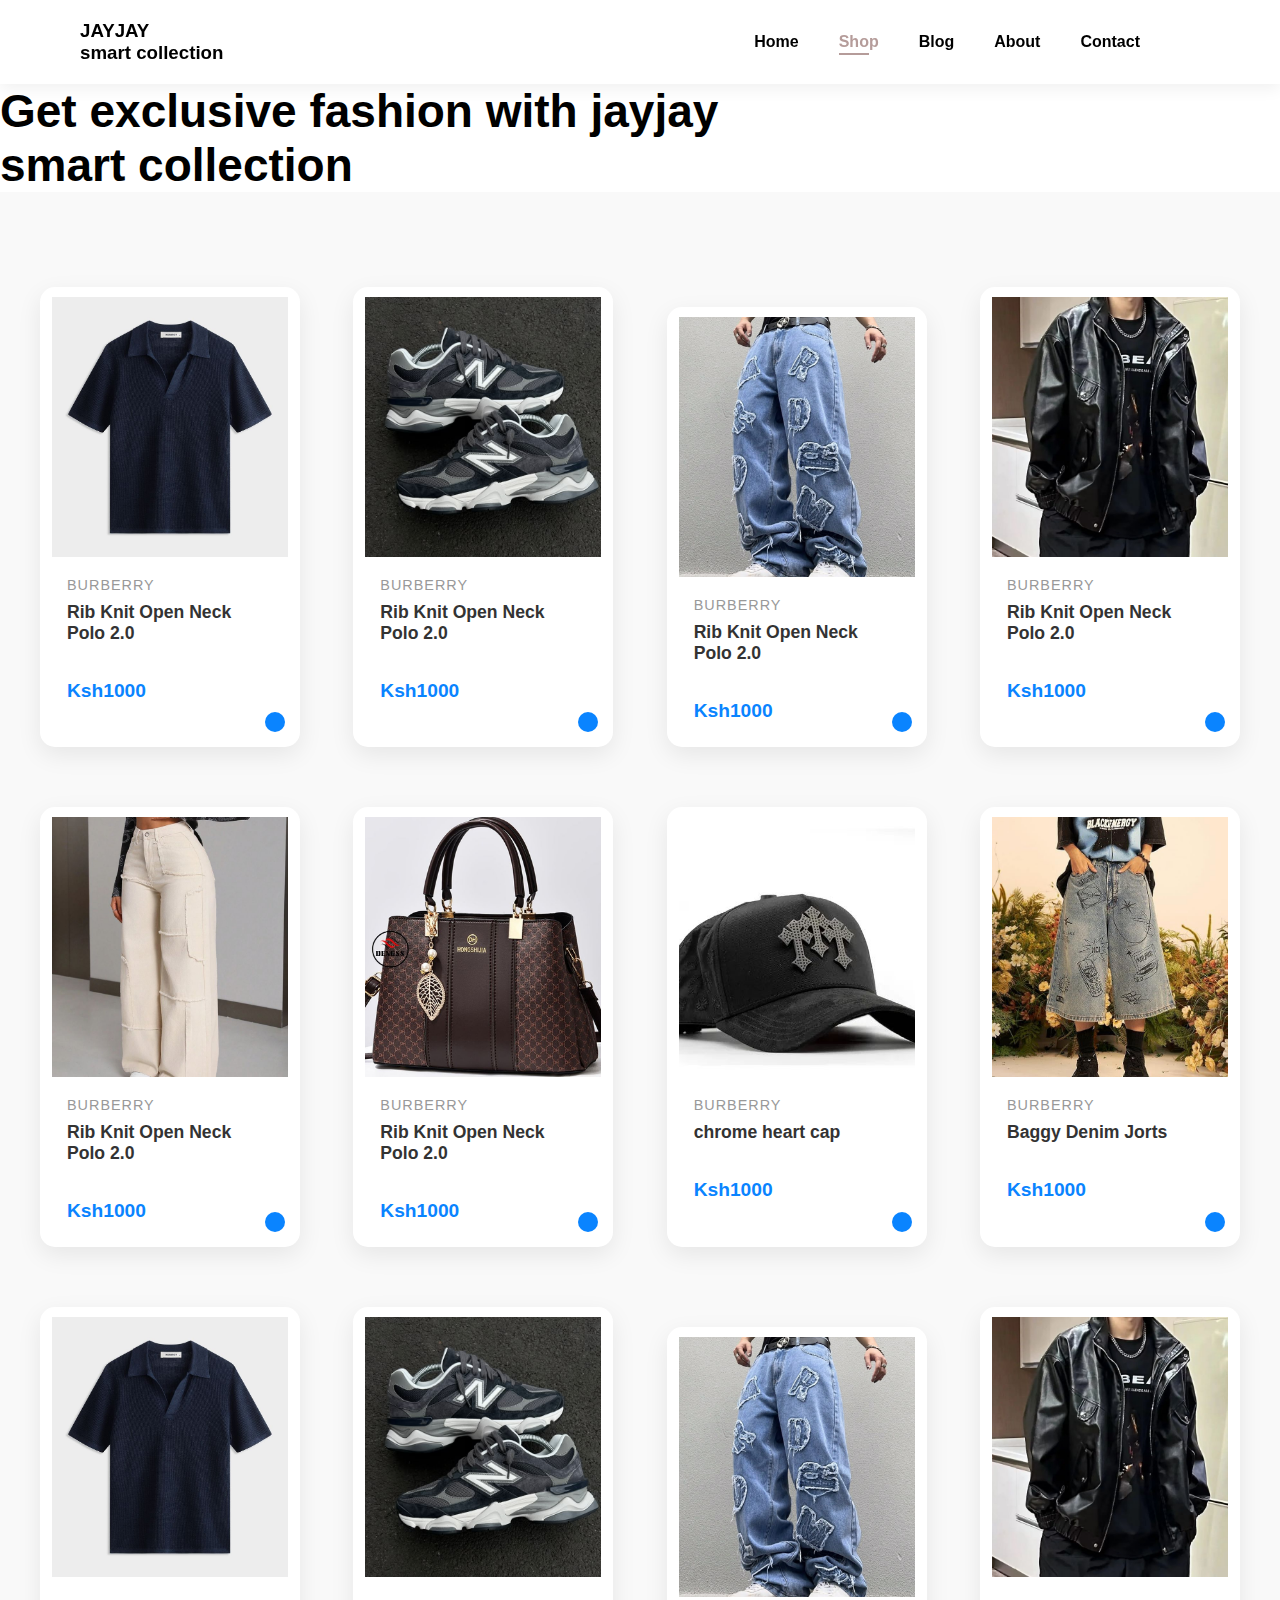
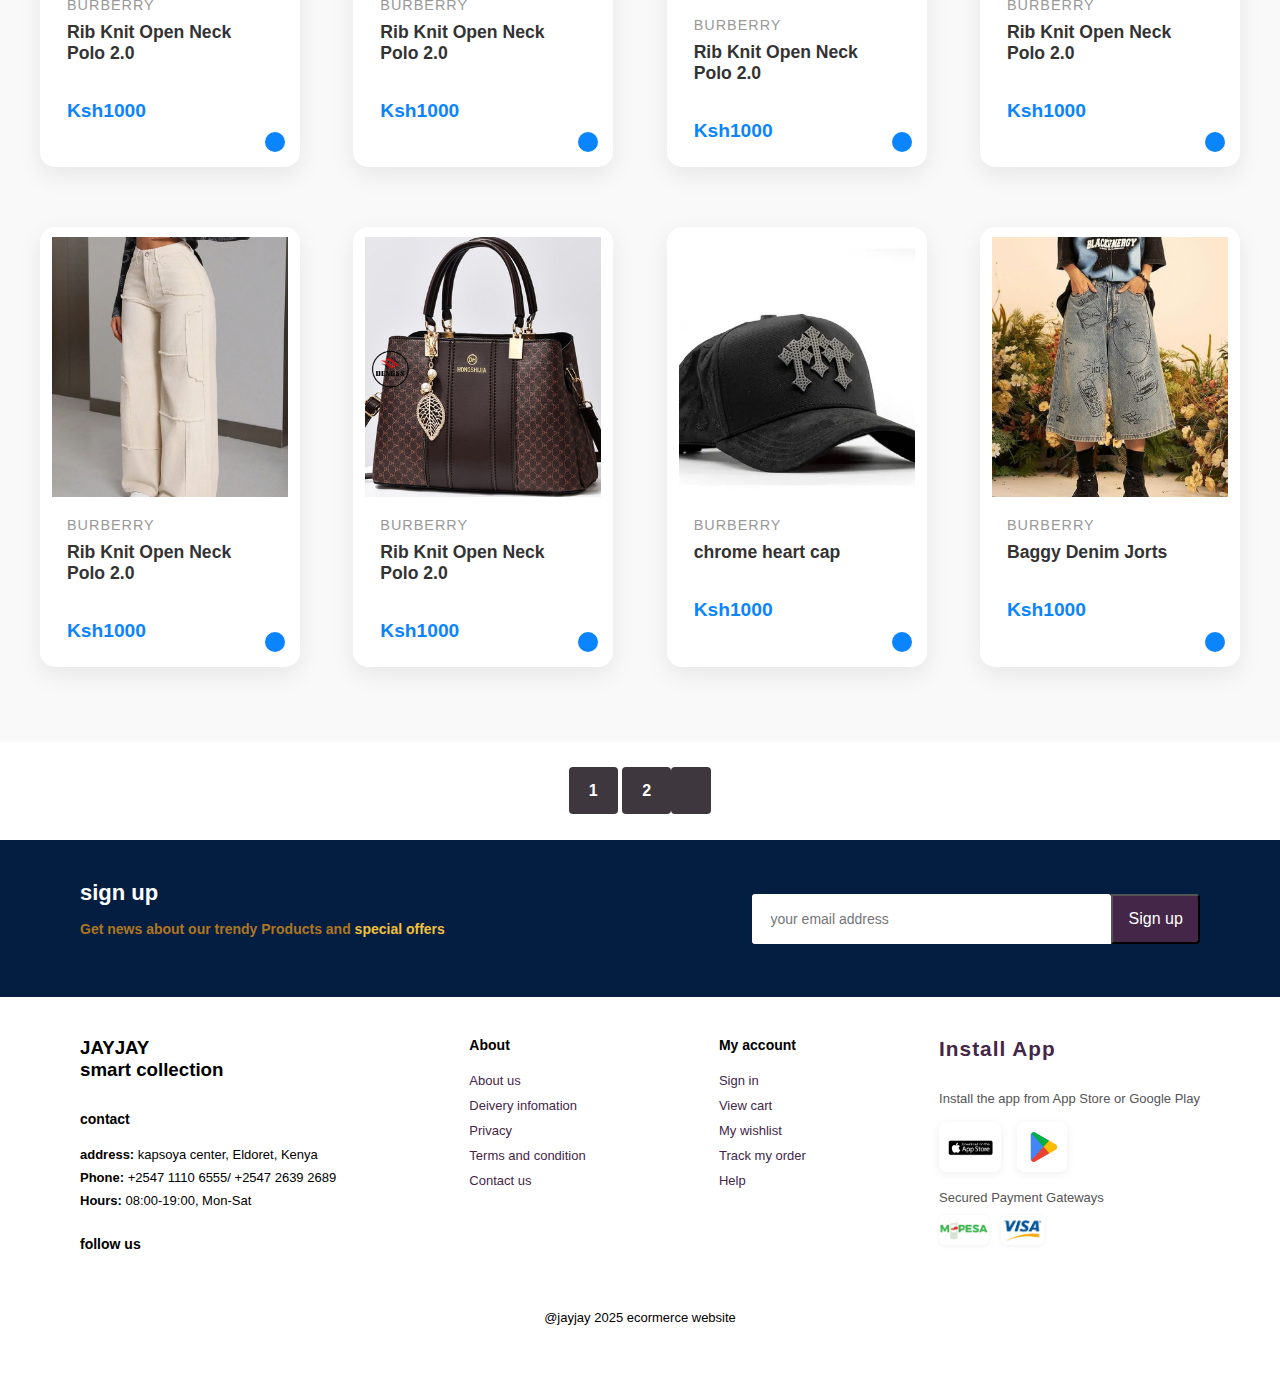
<file: shop.html>
<!DOCTYPE html>
<html lang="en">
<head>
    <meta charset="UTF-8">
    <meta name="viewport" content="width=, initial-scale=1.0">
    <title>jayjay collection</title>
    <link rel="stylesheet" href="style.css">
        <link rel="stylesheet" href="https://cdnjs.cloudflare.com/ajax/libs/font-awesome/6.5.2/css/all.min.css" integrity="sha512-SnH5WK+bZxgPHs44uWIX+LLJAJ9/2PkPKZ5QiAj6Ta86w+fsb2TkcmfRyVX3pBnMFcV7oQPJkl9QevSCWr3W6A==" crossorigin="anonymous" referrerpolicy="no-referrer" />
</head>
<body>
    <section id="header">
        <h3>JAYJAY <br> <span>smart collection </span></h3>
         
        <div >
            <ul id="navbar">
                <li> <a class="" href="index.html">Home</a></li>
                <li> <a class="active" href="shop.html">Shop</a></li>
                <li> <a href="blog.html">Blog</a></li>
                <li> <a href="about.html">About</a></li>
                <li> <a href="contact.html">Contact</a></li>
                <li id="lg-bag"> <a href="cart.html" ></a><i class="fa fa-shopping-cart" aria-hidden="true"></i></li>
                <a href="#" id="close"><i class="far fa-times"></i></a>
            </ul>
        </div>
        <div id="mobile">
             <a href="cart.html"></a><i class="fa fa-shopping-cart" aria-hidden="true"></i>
            <i id="bar" class="fas fa-outdent"></i>
        </div>
   </section>

<section id="page-header">
    <div>
       <h2>Get exclusive fashion with jayjay <br> smart collection </h2>
    </div>

</section>
  

    <section id="product1" class="section-p1">
      
        <div class="pro-container">
            <div class="pro" onclick="window.location.href='product.html';">
                <img src="images/cloth1.jpg" alt="">
                <div class="des">
                    <span>burberry</span>
                    <h5>Rib Knit Open Neck Polo 2.0</h5>
                    <div class="star">
                        <i class="fas fa-star"></i>
                        <i class="fas fa-star"></i>
                        <i class="fas fa-star" ></i>
                        <i class="fas fa-star"></i>
                        <i class="fas fa-star" ></i>
                    </div>    
            <h4>Ksh1000</h4>
                </div>
                <a href="#"><i class="fa fa-shopping-cart cart" aria-hidden="true"></i></a>
             </div>      
                 

            
            <div class="pro">
                <img src="images/New Balance 9060.jpg" alt="">
                <div class="des">
                    <span>burberry</span>
                    <h5>Rib Knit Open Neck Polo 2.0</h5>
                    <div class="star">
                        <i class="fas fa-star"></i>
                        <i class="fas fa-star"></i>
                        <i class="fas fa-star" ></i>
                        <i class="fas fa-star"></i>
                        <i class="fas fa-star" ></i>
                    </div>    
            <h4>Ksh1000</h4>
                </div>
                <a href="#"><i class="fa fa-shopping-cart cart" aria-hidden="true"></i></a>
             </div>      
                  
              <div class="pro-container">
            <div class="pro">
                <img src="images/loose wide jeans.jpg " alt="">
                <div class="des">
                    <span>burberry</span>
                    <h5>Rib Knit Open Neck Polo 2.0</h5>
                    <div class="star">
                        <i class="fas fa-star"></i>
                        <i class="fas fa-star"></i>
                        <i class="fas fa-star" ></i>
                        <i class="fas fa-star"></i>
                        <i class="fas fa-star" ></i>
                    </div>    
            <h4>Ksh1000</h4>
                </div>
                <a href="#"><i class="fa fa-shopping-cart cart" aria-hidden="true"></i></a>
             </div>      
           </div>        
        
            <div class="pro">
                <img src="images/millitary jacket.jpg" alt="">
                <div class="des">
                    <span>burberry</span>
                    <h5>Rib Knit Open Neck Polo 2.0</h5>
                    <div class="star">
                        <i class="fas fa-star"></i>
                        <i class="fas fa-star"></i>
                        <i class="fas fa-star" ></i>
                        <i class="fas fa-star"></i>
                        <i class="fas fa-star" ></i>
                    </div>    
            <h4>Ksh1000</h4>
                </div>
                <a href="#"><i class="fa fa-shopping-cart cart" aria-hidden="true"></i></a>
             </div>      
                  
            
            <div class="pro">
                <img src="images/patchwork denim.jpg" alt="">
                <div class="des">
                    <span>burberry</span>
                    <h5>Rib Knit Open Neck Polo 2.0</h5>
                    <div class="star">
                        <i class="fas fa-star"></i>
                        <i class="fas fa-star"></i>
                        <i class="fas fa-star" ></i>
                        <i class="fas fa-star"></i>
                        <i class="fas fa-star" ></i>
                    </div>    
            <h4>Ksh1000</h4>
                </div>
                <a href="#"><i class="fa fa-shopping-cart cart" aria-hidden="true"></i></a>
             </div>      
        
                 
            <div class="pro">
                <img src="images/handbag.jpg" alt="">
                <div class="des">
                    <span>burberry</span>
                    <h5>Rib Knit Open Neck Polo 2.0</h5>
                    <div class="star">
                        <i class="fas fa-star"></i>
                        <i class="fas fa-star"></i>
                        <i class="fas fa-star" ></i>
                        <i class="fas fa-star"></i>
                        <i class="fas fa-star" ></i>
                    </div>    
            <h4>Ksh1000</h4>
                </div>
                <a href="#"><i class="fa fa-shopping-cart cart" aria-hidden="true"></i></a>
             </div>      
        
           
    
            <div class="pro">
                <img src="images/mi jefe.jpg" alt="">
                <div class="des">
                    <span>burberry</span>
                    <h5>chrome heart cap</h5>
                    <div class="star">
                        <i class="fas fa-star"></i>
                        <i class="fas fa-star"></i>
                        <i class="fas fa-star" ></i>
                        <i class="fas fa-star"></i>
                        <i class="fas fa-star" ></i>
                    </div>    
            <h4>Ksh1000</h4>
                </div>
                <a href="#"><i class="fa fa-shopping-cart cart" aria-hidden="true"></i></a>
             </div>      
             

            <div class="pro">
                <img src="images/Baggy Denim Jorts.jpg" alt="">
                <div class="des">
                    <span>burberry</span>
                    <h5>Baggy Denim Jorts</h5>
                    <div class="star">
                        <i class="fas fa-star"></i>
                        <i class="fas fa-star"></i>
                        <i class="fas fa-star" ></i>
                        <i class="fas fa-star"></i>
                        <i class="fas fa-star" ></i>
                    </div>    
            <h4>Ksh1000</h4>
                </div>
                <a href="#"><i class="fa fa-shopping-cart cart" aria-hidden="true"></i></a>
             </div>      
            
    


        
      
            <div class="pro">
                <img src="images/cloth1.jpg" alt="">
                <div class="des">
                    <span>burberry</span>
                    <h5>Rib Knit Open Neck Polo 2.0</h5>
                    <div class="star">
                        <i class="fas fa-star"></i>
                        <i class="fas fa-star"></i>
                        <i class="fas fa-star" ></i>
                        <i class="fas fa-star"></i>
                        <i class="fas fa-star" ></i>
                    </div>    
            <h4>Ksh1000</h4>
                </div>
                <a href="#"><i class="fa fa-shopping-cart cart" aria-hidden="true"></i></a>
             </div>      
                 

            
            <div class="pro">
                <img src="images/New Balance 9060.jpg" alt="">
                <div class="des">
                    <span>burberry</span>
                    <h5>Rib Knit Open Neck Polo 2.0</h5>
                    <div class="star">
                        <i class="fas fa-star"></i>
                        <i class="fas fa-star"></i>
                        <i class="fas fa-star" ></i>
                        <i class="fas fa-star"></i>
                        <i class="fas fa-star" ></i>
                    </div>    
            <h4>Ksh1000</h4>
                </div>
                <a href="#"><i class="fa fa-shopping-cart cart" aria-hidden="true"></i></a>
             </div>      
                  
              <div class="pro-container">
            <div class="pro">
                <img src="images/loose wide jeans.jpg " alt="">
                <div class="des">
                    <span>burberry</span>
                    <h5>Rib Knit Open Neck Polo 2.0</h5>
                    <div class="star">
                        <i class="fas fa-star"></i>
                        <i class="fas fa-star"></i>
                        <i class="fas fa-star" ></i>
                        <i class="fas fa-star"></i>
                        <i class="fas fa-star" ></i>
                    </div>    
            <h4>Ksh1000</h4>
                </div>
                <a href="#"><i class="fa fa-shopping-cart cart" aria-hidden="true"></i></a>
             </div>      
           </div>        
        
            <div class="pro">
                <img src="images/millitary jacket.jpg" alt="">
                <div class="des">
                    <span>burberry</span>
                    <h5>Rib Knit Open Neck Polo 2.0</h5>
                    <div class="star">
                        <i class="fas fa-star"></i>
                        <i class="fas fa-star"></i>
                        <i class="fas fa-star" ></i>
                        <i class="fas fa-star"></i>
                        <i class="fas fa-star" ></i>
                    </div>    
            <h4>Ksh1000</h4>
                </div>
                <a href="#"><i class="fa fa-shopping-cart cart" aria-hidden="true"></i></a>
             </div>      
                  
            
            <div class="pro">
                <img src="images/patchwork denim.jpg" alt="">
                <div class="des">
                    <span>burberry</span>
                    <h5>Rib Knit Open Neck Polo 2.0</h5>
                    <div class="star">
                        <i class="fas fa-star"></i>
                        <i class="fas fa-star"></i>
                        <i class="fas fa-star" ></i>
                        <i class="fas fa-star"></i>
                        <i class="fas fa-star" ></i>
                    </div>    
            <h4>Ksh1000</h4>
                </div>
                <a href="#"><i class="fa fa-shopping-cart cart" aria-hidden="true"></i></a>
             </div>      
        
                 
            <div class="pro">
                <img src="images/handbag.jpg" alt="">
                <div class="des">
                    <span>burberry</span>
                    <h5>Rib Knit Open Neck Polo 2.0</h5>
                    <div class="star">
                        <i class="fas fa-star"></i>
                        <i class="fas fa-star"></i>
                        <i class="fas fa-star" ></i>
                        <i class="fas fa-star"></i>
                        <i class="fas fa-star" ></i>
                    </div>    
            <h4>Ksh1000</h4>
                </div>
                <a href="#"><i class="fa fa-shopping-cart cart" aria-hidden="true"></i></a>
             </div>      
        
           
    
            <div class="pro">
                <img src="images/mi jefe.jpg" alt="">
                <div class="des">
                    <span>burberry</span>
                    <h5>chrome heart cap</h5>
                    <div class="star">
                        <i class="fas fa-star"></i>
                        <i class="fas fa-star"></i>
                        <i class="fas fa-star" ></i>
                        <i class="fas fa-star"></i>
                        <i class="fas fa-star" ></i>
                    </div>    
            <h4>Ksh1000</h4>
                </div>
                <a href="#"><i class="fa fa-shopping-cart cart" aria-hidden="true"></i></a>
             </div>      
             

            <div class="pro">
                <img src="images/Baggy Denim Jorts.jpg" alt="">
                <div class="des">
                    <span>burberry</span>
                    <h5>Baggy Denim Jorts</h5>
                    <div class="star">
                        <i class="fas fa-star"></i>
                        <i class="fas fa-star"></i>
                        <i class="fas fa-star" ></i>
                        <i class="fas fa-star"></i>
                        <i class="fas fa-star" ></i>
                    </div>    
            <h4>Ksh1000</h4>
                </div>
                <a href="#"><i class="fa fa-shopping-cart cart" aria-hidden="true"></i></a>
             </div>      
           </div>     
    </section>

    <section id="pagination" class="section-p1">
<a href="#">1</a>
<a href="#">2</a>
<a href="#"><i class="fal fa-long-arrow-alt-right"></i></a>
    </section>

    <section id="newsletter" class="section-p1">
        <div class="newstext">
            <h4>sign up </h4>
            <p> Get news about our trendy Products and <span> special offers</span></p>
        </div>

        <div class="form">
 <input type="text" placeholder="your email address">
 <button class="">Sign up</button>
        </div>
    </section>

    <footer class="section-p1">
        <div class="col">
             <h3 class="header">JAYJAY <br> <span>smart collection </span></h3>
              <h4>contact</h4>
              <p> <strong>address:</strong> kapsoya center, Eldoret, Kenya</p>
               <p> <strong>Phone:</strong> +2547 1110 6555/ +2547 2639 2689</p>
                <p> <strong>Hours:</strong> 08:00-19:00, Mon-Sat</p>
                <div class="follow">
                    <h4>follow us</h4>
                    <div class="icon">
                        <i class="fab fa-facebook-f"></i>
                        <i class="fab fa-instagram"></i>
                     <i class="fab fa-pinterest"></i>
                    </div>
                </div>
            
        </div>

        <div class="col">
            <h4>About </h4>
            <a href="#">About us</a>
             <a href="#">Deivery infomation</a>
              <a href="#">Privacy</a>
               <a href="#">Terms and condition </a>
                <a href="#">Contact us</a>
                 
        </div>

        
        <div class="col">
            <h4>My account </h4>
            <a href="#">Sign in</a>
             <a href="#">View cart</a>
              <a href="#">My wishlist</a>
               <a href="#">Track my order </a>
                <a href="#">Help</a>
                 
        </div>

         <div class="col-install">
            <h4 class="install-title">Install App</h4>
            <p class="install-desc">Install the app from App Store or Google Play</p>
            <div class="install-row">
                <img src="images/app store.jpg" alt="App Store" class="install-app-img">
                <img src="images/google play (1).jpg" alt="Google Play" class="install-app-img">
            </div>
            <p class="install-payment-title">Secured Payment Gateways</p>
            <div class="install-payment-row">
                <img src="images/mpesa.jpg" alt="Mpesa" class="install-payment-img">
                <img src="images/visa.jpg" alt="Visa" class="install-payment-img">
            </div>
        </div>

      
        <div class="copyright">
            <p> @jayjay 2025 ecormerce website </p>
        </div>
    </footer>


    <script src="script.js"> </script>
</body>
</html>
</file>
<file: style.css>
*{
    margin: 0;
    padding: 0;
    box-sizing: border-box;
    font-family: sans-serif;
}

h1{
     font-size: 50px ; 
    line-height: 64px;
    color: black;
}

h2{
     font-size: 46px; 
    line-height: 54px;
    color: black;
}

h4{
     font-size: 20px; 

    color: black;
}

h6{
     font-weight: 700; 
     font-size: 12px; 
}

p{
    font-size: 16px; 
    margin: 15px 0 20px 0;
    color: black;
}

.section-p1{
    padding:40px 80px;

}
.section-m1{
    margin: 40px 0;
}

body{
    width: 100%;
}

#header{
    display: flex;
    justify-content: space-between;
    align-items: center;
    padding: 20px 80px;
    background: white;
    box-shadow: 0 5px 15px rgba(0, 0, 0, 0.06);
    z-index: 999;
    position: sticky;
    top: 0;
    left: 0;

}    

#navbar{
    display: flex;
    justify-content: center;
    align-items: center;
    
}

#navbar li{
    list-style: none;
    padding: 0 20px;
    position: relative;
   
}

#navbar li a{
    text-decoration: none;
    color: black;
    font-size: 16px;
    font-weight: 600;
    transition: color 0.3s ease;
    
}

#navbar li a:hover,
#navbar li a.active{
    color: #b59c9a;
}

#navbar li a.active::after,
#navbar li a:hover::after{
    content: "";
    width: 30px;
    height: 2px;
    background: #b59c9a;
    position: absolute;
    bottom: -4px;
    left: 20px;
    
}

#mobile{
  display: none;
  align-items: center;
}

#close{
  display: none;
}



#hero {
  background-image: url(images/menpic1.jpg);
  height: 90vh;
  width: 100%;
  background-size:  cover;
  background-position: center ;
  padding: 0 80px;
  background-repeat: no-repeat;
  display: flex;
  flex-direction: column;
  align-items: flex-start;
  justify-content: center;

}

#hero h4 {
  padding-bottom: 15px;
}
#hero h2 span {
  color:  #442648;
}
#hero button {
   padding: 12px 24px;
  background-color:  #442648 ; 
  color: white;
  border: none;
  border-radius: 8px;
  font-size: 16px;
  font-weight: 700;
  cursor: pointer;
  transition: background-color 0.3s ease, transform 0.2s ease;
}

.custom-button:hover {
  background-color:  #442648; 
  transform: scale(1.05);
}

.custom-button:active {
  transform: scale(0.98); 
}

#features{
    display: flex;
    align-items: center;
    justify-content: center;
    flex-wrap: wrap; 
}


#features .fe-box {
width: 180px;
text-align: center;
padding: 25px 15px;
box-shadow: 20px 20px 35px rgba(0, 0, 0, 0.03);
border: 1px solid #cce7de;
border-radius: 4px;
margin: 15px 0;
transition: transform 0.3s ease;
}

#features .fe-box:hover{
    box-shadow: 10px 10px 54px rgba(183, 29, 183, 0.1);
    transform: translateY(-5px);
    transition: transform 0.3s ease;
}

#features .fe-box h6{
    
    padding: 9px 8px 6px 8px  ;
    line-height: 1;
    border-radius: 4px;
    color: white;
    background-color: #442648;
}
#features .fe-box img {
    width: 100%;
    margin-bottom: 10px;
}

.scroll-container {
  overflow: hidden;
  width: 100%;
  position: relative;
  background-color: #f4f4f4;
}

.scroll-track {
  display: flex;
  gap: 20px;
  width: max-content;
  animation: scroll-left 20s linear infinite;
}
#product .pro img{
  width: 100%;
  border-radius:20px ;

}

@keyframes scroll-left {
  0% {
    transform: translateX(0%);
  }
  100% {
    transform: translateX(-50%);
  }
}

/* Section Styling */
#product1 {
  text-align: center;
    padding: 60px 40px;
    background-color: #f9f9f9;
}

#product1 .pro-container{
  display: flex;
justify-content: space-between;
    flex-wrap: wrap;
  padding-top: 20px;
}

#product1 h2 {
    font-size: 2.5rem;
    margin-bottom: 10px;
    color: #333;
}

#product1 p {
    font-size: 1.2rem;
    color: #777;
    margin-bottom: 40px;
}

/* Product Container */
.pro-container {
  
    gap: 30px;
}

/* Product Card */
.pro {
    background-color: #fff;
    border-radius: 15px;
  
    width: 260px;
    box-shadow: 0 8px 24px rgba(0, 0, 0, 0.08);
    transition: transform 0.3s ease, box-shadow 0.3s ease;
    position: relative;
    cursor: pointer;
    padding: 10px 12px;
    margin: 15px 0;

}

.pro:hover {
    transform: translateY(-8px);
    box-shadow: 0 16px 32px rgba(0, 0, 0, 0.12);

}

.pro img {
    width: 100%;
    height: 260px;
    object-fit: cover;
}

/* Product Description */
.des {
    padding: 15px;
    text-align: left;
}

.des span {
    font-size: 0.9rem;
    color: #999;
    text-transform: uppercase;
    letter-spacing: 1px;
}

.des h5 {
    font-size: 1.1rem;
    margin: 8px 0;
    color: #333;
}

.des .star i {
    color: #f0c040;
    font-size: 0.9rem;
    margin-right: 2px;
}

.des h4 {
    font-size: 1.2rem;
    color: #0a84ff;
    margin-top: 10px;
}

/* Cart Icon */
.cart {
    position: absolute;
    bottom: 15px;
    right: 15px;
    background-color: #0a84ff;
    color: white;
    padding: 10px;
    border-radius: 50%;
    font-size: 1rem;
    transition: background-color 0.3s ease;
}

.cart:hover {
    background-color: #0066cc;
}

#newsletter{
    display: flex;
    justify-content: space-between;
    flex-wrap: wrap;
    align-items: center;
    background-color: #041e42;
}

#newsletter h4{
    font-size: 22px;
    font-weight: 700;
    color: #fff;

}
 
#newsletter p{
    font-size: 14px;
    font-weight: 600;
    color: #ad7623;
}

#newsletter p span{
    color: #f0c040;
}

#newsletter input{
    height: 3.125rem;
    padding: 0 1.25em;
    font-size: 14px;
    width: 100%;
    border:1px solid transparent;
    border-radius: 3px;
outline: none;
   border-bottom-right-radius: 0 ;
    border-bottom-right-radius: 0;
}
#newsletter button{
    background-color: #442648;
    color: white;
    width: 25%;
    border-radius: 4px;
    font-size: medium;
     border-bottom-left-radius: 0;
      border-top-left-radius: 0 ;
}
#newsletter .form{
    display: flex;
    width:40%;
}

footer{
    display: flex;
    flex-wrap: wrap;
    justify-content: space-between;
}
  footer .col{
    display: flex;
    flex-direction: column;
    align-items: flex-start;
    margin-bottom: 20px;
  }

  footer .header{
    margin-bottom: 30px;
  }

  footer h4{
    font-size: 14px;
    padding-bottom: 20px ;
  }

  footer p{
    font-size: 13px;
    margin: 0 0 8px 0;

  }

  footer a{
    font-size: 13px;
    text-decoration: none;
    color: #442648;
    margin-bottom: 10px;
  }

  footer .follow{
    margin-top: 20px;
  }
  footer .follow i{
    color: #465b52;
    padding-right: 4px;
    cursor: pointer;
  }

  footer.install .row img{
    border: 1px solid green;
    border-radius: 6px;
  

  }

  footer .install img{
    margin: 10px 0 15px 0;

  }

  footer .follow i:hover,
  footer a:hover {
    color: #041e42;
  }

  footer .copyright{
    width: 100%;
    text-align: center;
  }

  

.install-title {
  font-size: 1.3rem;
  color: #442648;
  margin-bottom: 10px;
  font-weight: 700;
  letter-spacing: 1px;
}
.install-desc {
  color: #555;
  margin-bottom: 16px;
}
.install-row {
  display: flex;
  gap: 16px;
  margin-bottom: 18px;
}
.install-app-img {
  height: 50px;
  border-radius: 8px;
  box-shadow: 0 2px 8px rgba(68,38,72,0.08);
}
.install-payment-title {
  color: #555;
  margin-bottom: 10px;
}
.install-payment-row {
  display: flex;
  gap: 12px;
  align-items: center;
}
.install-payment-img {
  height: 30px;
  border-radius: 6px;
  box-shadow: 0 1px 4px rgba(68,38,72,0.07);
}


.Mashak{
  font-size: medium;
  color: palevioletred;
  font-style: italic;

}

.img
  /* shop page styling */

  
#page-header{


width: 100%;
height: 40vh;
background-size: cover;
display: flex;
justify-content: center;
text-align: center;
flex-direction: column;
padding: 14px;

}

#pagination{
  text-align: center;

}

#pagination a{
  text-decoration: none;
  background-color: #3e383e;
  padding: 15px 20px;
  border-radius: 4px;
  color: white;
  font-weight: 600;
  
}

#pagination a i{
  font-size: 16px;
  font-weight: 600;
}
/*product */
#prodetails{
  display: flex;
  margin-top: 20px;
}

#prodetails .single-pro-image{
  width: 40%;
  padding: 5opx;
}

.small-img-group{
  display:flex;
  justify-content: space-between;

}

.small-img-col{
  flex-basis: 24%;
  cursor:  pointer;
}


#prodetails .single-pro-details span{
  width: 50px;
  padding: 30px; 

}

#prodetails .single-pro-details h4{
padding: 40px 0 20px 0;

}

#prodetails .single-pro-details h2{
font-size:26px;

}

#prodetails .single-pro-details select{
  display: block;
  padding: 5px 10px;
  margin-bottom: 10px;
}

#prodetails .single-pro-details input{ 
  width: 57px;
  height: 45px;
  padding-left: 10px;
  font-size: 16px;
  margin-right: 15px;
}

#prodetails .single-pro-details button{
  background-color: #2620a0;
  color: white;
  border-radius: 5px;
  height: 30px;
  width: 100px;

}
#prodetails .single-pro-details span {
  line-height: 25px;
}

/*blog page*/
#page-header.blog-header{
  background-image: url(images/menpic3.jpg);
  width: 100%;
height: 40vh;
background-size: cover;
display: flex;
justify-content: center;
text-align: center;
flex-direction: column;
padding: 14px;

}

#blog{
  padding: 150px 150px 0 150px;

}

#blog .blog-boxs{
  display: flex;
  align-items: center;
  width: 100%;
  position: relative;
  padding-bottom :90px; 

}
#blog .blog-img{
  width: 50%;
  margin-right: 40px;

}

#blog img{
  width: 100%;
  height: 300px;
  object-fit: cover;
}

#blog .blog-details{
  width: 50%;
 

}
#blog .blog-details a{
  text-decoration: none;
  font-size: 15px;
  color: #000;
  font-weight: 700;
  position: relative;

}

#blog .blog-details a::after{
content: "";
width: 50px;
height: 1px;
background-color: #000;
position: absolute;
top: 9.05px;
right: -60px;
transition: 1s ;
}

#blog .blog-details a:hover{
  color: #442648;
}

#blog .blog-details a:hover:after{
  background-color: #442648;

}
#blog .blog-boxs h1{
  position: absolute;
  top: -40px;
  left: 0;
  font-size: 70px;
  font-weight: 700;
  color: #999;
  z-index: -40;
}

#contact-details{
display: flex;
align-items: center;
justify-content: space-between;
}

#contact-details .details{
  width: 40%;
}
#contact-details .details span{
  font-size: 15px;
}
#contact-details .details h2{
  font-size: 30px;
  line-height: 35px;
  padding: 20px 0;
}

#contact-details .details h2{
  font-size: 20px;
 padding-bottom: 19px;

}

#contact-details .details li{
  display: flex;
  padding: 10px 0;
}

#contact-details .details li i{
  font-size: 16px;
  padding-right: 22px;
}

#contact-details .details li p{
margin: 0;
font-size: 17px;
}

#form-details form{
  width: 65%;
  display: flex;
  flex-direction: column;
  align-items: flex-start;
}

#form-details form span{
  font-size: 15px;
}
#form-details form h2{
  font-size: 30px;
  line-height: 35px;
  padding: 20px 0;
}

#form-details form input,
#form-details form textarea{
  width: 100%;
  padding: 12px 15px;
  outline: none;
  margin-bottom: 20px;
  border: 1px solid #e1e1e1e1;
}

#form-details form button{
  background-color: #442648;
  color: #fcfdfd;
  font-size: medium;
  
  width: 80px;
  height: 30px;




}
#gf{
  padding-bottom:25px ;
  display: flex;
  align-items: flex-start;
  margin: 30px;
  padding: 80px ;border: 1px rgb(245, 241, 240);
}
.MJ{
  height: 14vh;
  border-radius: 50%;
  
}

.Mp {

  font-size: 15px;
  line-height: 20px;

}

.sp{
  display: block;
  font-size: 16px;
  font-weight: 600;
  color: #000;
}
/* cart page */
#cart{
  overflow: auto;
}
#cart table{
  width: 100%;
  border-collapse: collapse;
  table-layout: fixed;
  white-space: nowrap;
}
#cart table img{
  width: 70px;
}
#cart table td:nth-child(1){
width: 100px;
text-align: center;
}

#cart table td:nth-child(2){
width: 150px;
text-align: center;
}
#cart table td:nth-child(3){
width: 250px;
text-align: center;
}

#cart table td:nth-child(4),
#cart table td:nth-child(5),
#cart table td:nth-child(6){
width: 150px;
text-align: center;
}
#cart table td:nth-child(5) input{
width: 70px;
padding: 10px 5px 10px 15px;
}

#cart table thead{
  border: 1px solid #e2e9e1;
  border-left: none;
  border-right: none;

}

#cart table thead td{
  font-weight: 700;
  text-transform: uppercase;
  font-size: 13px;
  padding: 18px 0;
}

#cart table tbody tr td{
  padding-top: 15px;
}
#cart table tbody td{
font-size:13px ;
}

.normal{
   background-color: #442648;
  color: #fcfdfd;
  font-size: medium;
  
  width: 80px;
  height: 30px;


}
#cart-add{
  display: flex;
  flex-wrap: wrap;
  justify-content: space-between;

}

#coupon{
  width:50% ;
  margin-bottom: 30px;
  
}

#coupon h3,
#subtotal h3{
  padding-bottom: 15px;
}

#coupon input{
  padding: 9px 18px;
  outline: none;
  width: 60%;
  margin-right: 10px;
  border: 1px solid #e2e9e1;
}
#subtotal{
  width: 50%;
  margin-bottom: 30px;
  border: 1px solid #e2e9e1;
  padding: 30px;
}

#subtotal table{
  border-collapse: collapse;
  width: 100%;
  margin-bottom: 20px;
}

#subtotal table td{
  width: 50%;
  border: 1px solid #e2e9e1;
  padding: 10px;
  font-size: 13px;
}
.normbtn{
  background-color: #442648;
  color: white;
  padding: 12px 20px;
}

  /*media query*/

  @media(max-width:799px){
    #navbar {
        display: flex;
        flex-direction: column;
        align-items: flex-start;
        justify-content: flex-start;
        position: fixed;
        top: 0;
        right: -80vw;
        height: 100vh;
        width: 80vw;
        max-width: 320px;
        background-color: white;
        box-shadow: 0 40px 60px rgba(0,0,0,0.1);
        padding: 60px 0 0 5vw;
        transition: 0.3s;
    }

  
  
    #navbar.active {
        right: 0;
    }
  


    #navbar li {
        margin-bottom: 18px;
    }

    #mobile {
        display: flex;
        align-items: center;
    }
    #mobile i {
        color: black;
        font-size: 22px;
        padding-left: 12px;
    }

    #close {
        display: initial;
        position: absolute;
        top: 18px;
        left: 18px;
        color: #442648;
        font-size: 22px;
    }

    #lg-bag {
        display: none;
    }

    #hero {
        height: 60vh;
        padding: 0 5vw;
        background-position: center;
    }

    #features {
        justify-content: center;
        padding: 0 3vw;
    }

    #features .fe-box {
        margin: 10px 5px;
        width: 140px;
        padding: 18px 8px;
    }


    #product1 .pro-container {
        justify-content: center;
        gap: 16px;
        padding: 0 2vw;
    }

    .pro {
        margin: 10px 0;
        width: 90vw;
        max-width: 260px;
    }
    #newsletter {
        flex-direction: column;
        align-items: flex-start;
        padding: 24px 5vw;
    }
    #newsletter .newstext {
        width: 100%;
        margin-bottom: 16px;
        text-align: left;
    }
    #newsletter .form {
        width: 100%;
        flex-direction: column;
        gap: 10px;
    }
    #newsletter input {
        width: 100%;
        margin-bottom: 10px;
        border-radius: 3px;
    }
    #newsletter button {
        width: 100%;
        border-radius: 3px;
        font-size: 1rem;
    }

    /* blog page */

    #blog {
    padding: 100px 20px 0 20px;
}

#blog .blog-img {
    width: 100%;
    margin-right: 0px;
    margin-bottom: 30px;
}
#blog .blog-details {
    width: 100%;
}
    #blog .blog-boxs {
     
    display: flex;
    flex-direction: column;

    align-items: flex-start;
  
}

/* cart html */

#cart-add {
    flex-direction: column;
 
}

#coupon {
    width: 100%;
    
}
  
#subtotal {
    width: 100%;
    margin-bottom: 30px;
    border: 1px solid #e2e9e1;
    padding: 20px;
}
  }
</file>
